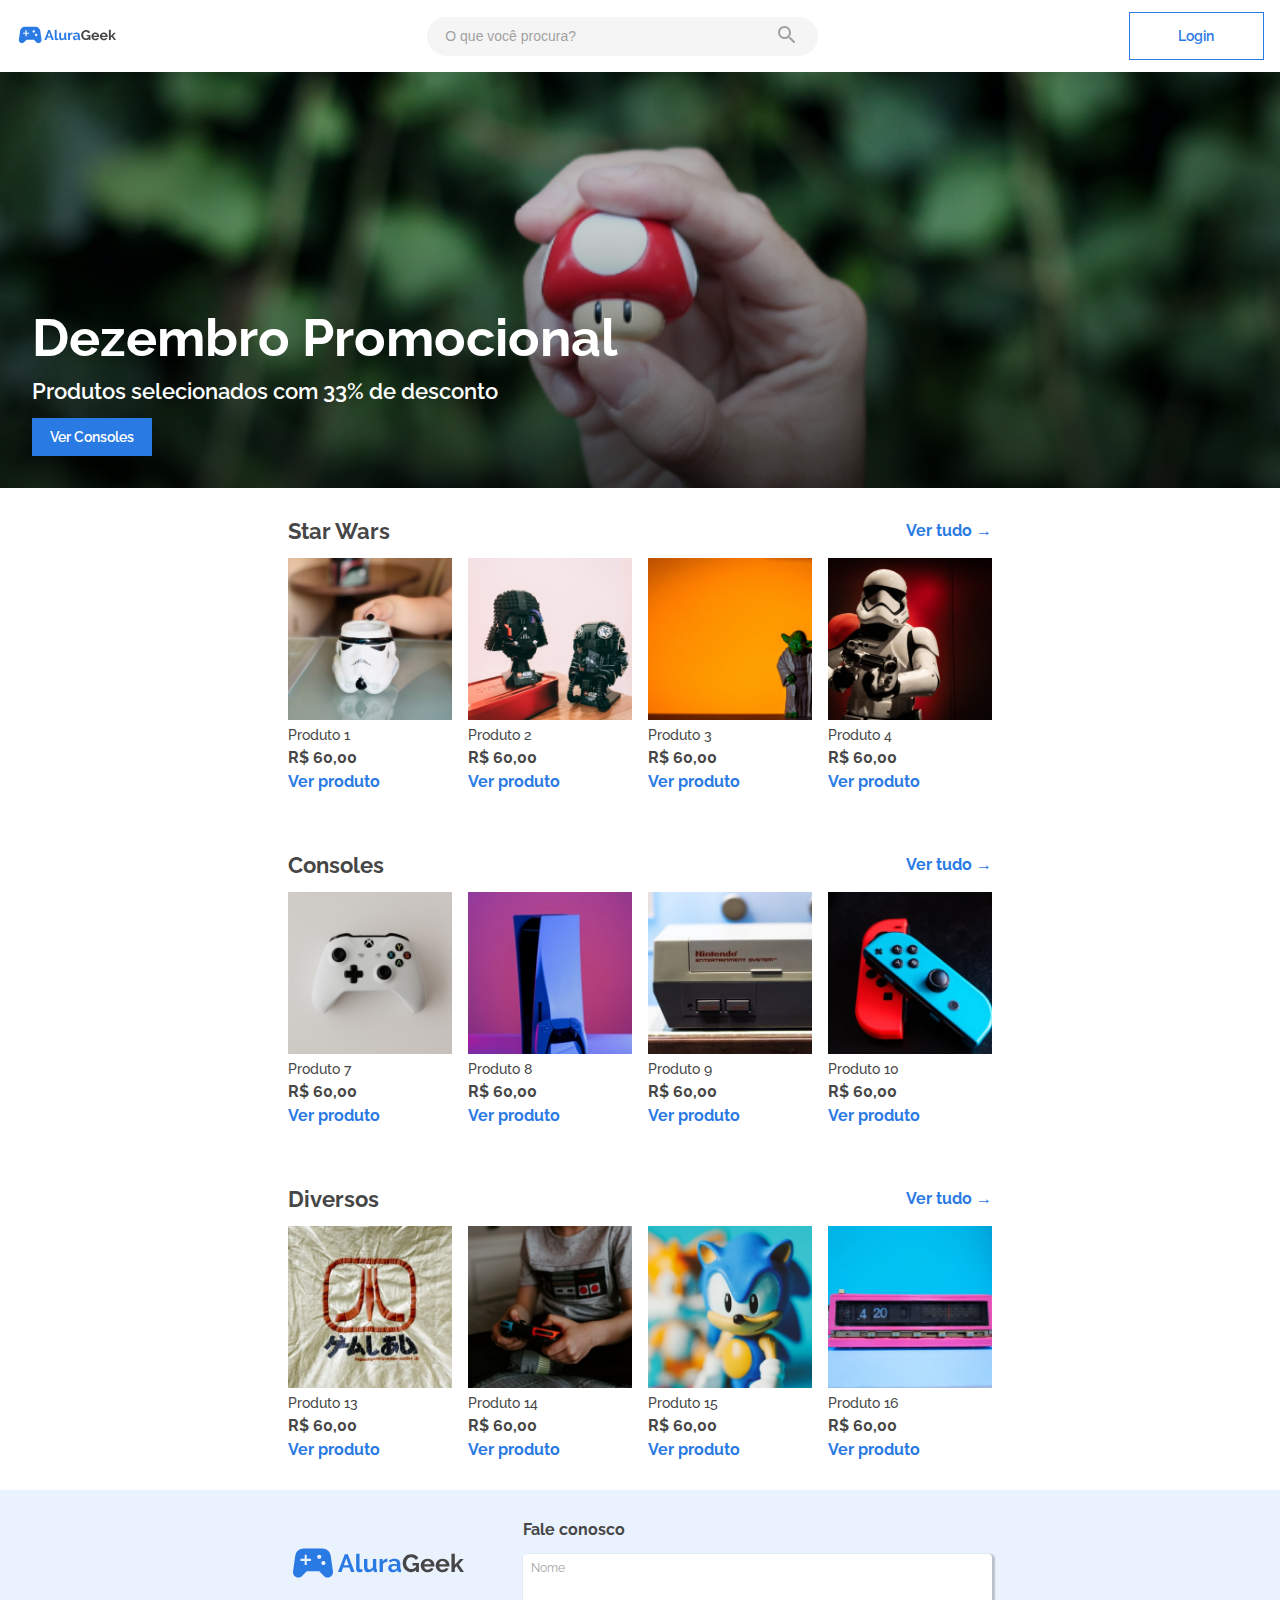
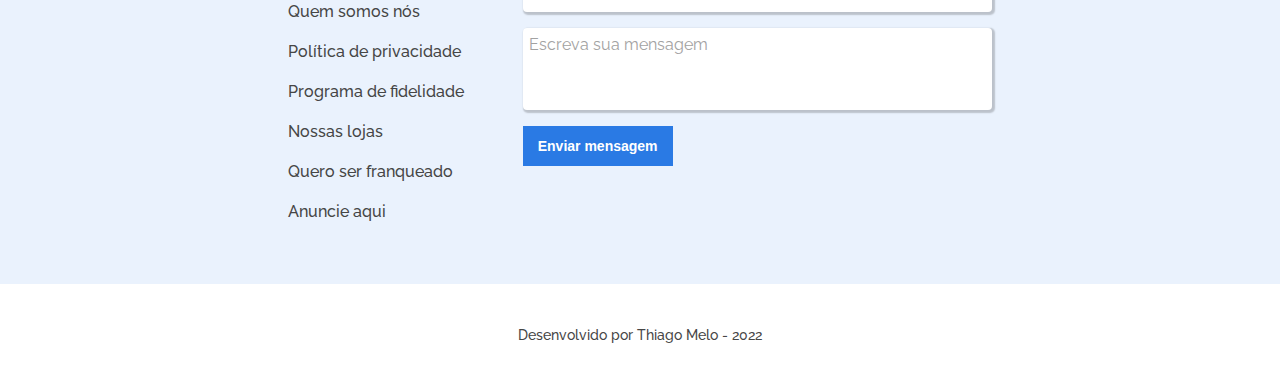
<file: index.html>
<!DOCTYPE html>
<html lang="pt-br">
    <head>
        <meta charset="UTF-8">
        <meta http-equiv="X-UA-Compatible" content="IE=edge">
        <meta name="viewport" content="width=device-width, initial-scale=1.0">
        <title>AluraGeek</title>
        <link rel="shortcut icon" href="./images/header/Favicon.svg" type="image/x-icon">
        <link rel="preconnect" href="https://fonts.googleapis.com">
        <link rel="preconnect" href="https://fonts.gstatic.com" crossorigin>
        <link href="https://fonts.googleapis.com/css2?family=Raleway:wght@400;500;600;700&display=swap" rel="stylesheet">
        <link rel="stylesheet" href="./styles/css/home.css">
    </head>
    <body>
        <div class="pesquisa__mobile" id="pesquisa_mobile">
            <input type="search" placeholder="O que deseja encontrar?" class="pesquisa__mobile--input">
            <button type="submit" class="pesquisa__mobile--buscar">Buscar</button>
        </div>
        <header class="l-header">
            <a href="./index.html">
                <img src="./images/header/Logo.svg" alt="Logo AluraGeek">
            </a>
            <div class="pesquisa__desktop">
                <label for="pesquisa_desktop" class="is-invisible">O que você procura?</label>
                <input class="pesquisa__desktop--input" type="search" id="pesquisa_desktop" placeholder="O que você procura?">
                <button class="pesquisa__desktop--button" type="submit" aria-label="Fazer pesquisa">
                    <img src="./images/header/Lupa-desktop.svg" alt="">
                </button>
            </div>
            <a href="./pages/login.html" class="btn__login l-header__login">Login</a>
            <button class="btn__pesquisa l-header__pesquisa" id="botao_pesquisa">
                <img src="./images/header/Lupa.svg" alt="">
            </button>
        </header>

        <main class="l-main">
            <section class="l-main__promocional">
                <h2 class="l-main__promocional--titulo">Dezembro Promocional</h2>
                <h3 class="l-main__promocional--subtitulo">Produtos selecionados com 33% de desconto</h3>
                <a href="#" class="btn__principal l-main__promocional--link">Ver Consoles</a>
            </section>
            <section class="l-card">
                <header class="l-card__header">
                    <h2 class="l-card__titulo">Star Wars</h2>
                    <a href="#" class="l-card__link">Ver tudo &rarr;</a>
                </header>
                <ul class="l-card__lista">
                    <li class="l-card__item">
                        <img src="./images/produtos/Produto1.jpg" alt="Star Wars 1" class="l-card__item--img">
                        <h3 class="l-card__item--descricao">Produto 1</h3>
                        <h4 class="l-card__item--valor">R$ 60,00</h4>
                        <a href="#" class="l-card__item--link">Ver produto</a>
                    </li>
                    <li class="l-card__item">
                        <img src="./images/produtos/Produto2.jpg" alt="Star Wars 2" class="l-card__item--img">
                        <h3 class="l-card__item--descricao">Produto 2</h3>
                        <h4 class="l-card__item--valor">R$ 60,00</h4>
                        <a href="#" class="l-card__item--link">Ver produto</a>
                    </li>
                    <li class="l-card__item">
                        <img src="./images/produtos/Produto3.jpg" alt="Star Wars 3" class="l-card__item--img">
                        <h3 class="l-card__item--descricao">Produto 3</h3>
                        <h4 class="l-card__item--valor">R$ 60,00</h4>
                        <a href="#" class="l-card__item--link">Ver produto</a>
                    </li>
                    <li class="l-card__item">
                        <img src="./images/produtos/Produto4.jpg" alt="Star Wars 4" class="l-card__item--img">
                        <h3 class="l-card__item--descricao">Produto 4</h3>
                        <h4 class="l-card__item--valor">R$ 60,00</h4>
                        <a href="#" class="l-card__item--link">Ver produto</a>
                    </li>
                    <li class="l-card__item is-desktop-only">
                        <img src="./images/produtos/Produto5.jpg" alt="Star Wars 5" class="l-card__item--img">
                        <h3 class="l-card__item--descricao">Produto 5</h3>
                        <h4 class="l-card__item--valor">R$ 60,00</h4>
                        <a href="#" class="l-card__item--link">Ver produto</a>
                    </li>
                    <li class="l-card__item is-desktop-only">
                        <img src="./images/produtos/Produto6.jpg" alt="Star Wars 6" class="l-card__item--img">
                        <h3 class="l-card__item--descricao">Produto 6</h3>
                        <h4 class="l-card__item--valor">R$ 60,00</h4>
                        <a href="#" class="l-card__item--link">Ver produto</a>
                    </li>
                </ul>
            </section>
            <section class="l-card">
                <header class="l-card__header">
                    <h2 class="l-card__titulo">Consoles</h2>
                    <a href="#" class="l-card__link">Ver tudo &rarr;</a>
                </header>
                <ul class="l-card__lista">
                    <li class="l-card__item">
                        <img src="./images/produtos/Produto7.jpg" alt="Console 1" class="l-card__item--img">
                        <h3 class="l-card__item--descricao">Produto 7</h3>
                        <h4 class="l-card__item--valor">R$ 60,00</h4>
                        <a href="#" class="l-card__item--link">Ver produto</a>
                    </li>
                    <li class="l-card__item">
                        <img src="./images/produtos/Produto8.jpg" alt="Console 2" class="l-card__item--img">
                        <h3 class="l-card__item--descricao">Produto 8</h3>
                        <h4 class="l-card__item--valor">R$ 60,00</h4>
                        <a href="#" class="l-card__item--link">Ver produto</a>
                    </li>
                    <li class="l-card__item">
                        <img src="./images/produtos/Produto9.jpg" alt="Console 3" class="l-card__item--img">
                        <h3 class="l-card__item--descricao">Produto 9</h3>
                        <h4 class="l-card__item--valor">R$ 60,00</h4>
                        <a href="#" class="l-card__item--link">Ver produto</a>
                    </li>
                    <li class="l-card__item">
                        <img src="./images/produtos/Produto10.jpg" alt="Console 4" class="l-card__item--img">
                        <h3 class="l-card__item--descricao">Produto 10</h3>
                        <h4 class="l-card__item--valor">R$ 60,00</h4>
                        <a href="#" class="l-card__item--link">Ver produto</a>
                    </li>
                    <li class="l-card__item is-desktop-only">
                        <img src="./images/produtos/Produto11.jpg" alt="Console 5" class="l-card__item--img">
                        <h3 class="l-card__item--descricao">Produto 11</h3>
                        <h4 class="l-card__item--valor">R$ 60,00</h4>
                        <a href="#" class="l-card__item--link">Ver produto</a>
                    </li>
                    <li class="l-card__item is-desktop-only">
                        <img src="./images/produtos/Produto12.jpg" alt="Console 6" class="l-card__item--img">
                        <h3 class="l-card__item--descricao">Produto 12</h3>
                        <h4 class="l-card__item--valor">R$ 60,00</h4>
                        <a href="#" class="l-card__item--link">Ver produto</a>
                    </li>
                </ul>
            </section>
            <section class="l-card">
                <header class="l-card__header">
                    <h2 class="l-card__titulo">Diversos</h2>
                    <a href="#" class="l-card__link">Ver tudo &rarr;</a>
                </header>
                <ul class="l-card__lista">
                    <li class="l-card__item">
                        <img src="./images/produtos/Produto13.jpg" alt="Diversos 1" class="l-card__item--img">
                        <h3 class="l-card__item--descricao">Produto 13</h3>
                        <h4 class="l-card__item--valor">R$ 60,00</h4>
                        <a href="#" class="l-card__item--link">Ver produto</a>
                    </li>
                    <li class="l-card__item">
                        <img src="./images/produtos/Produto14.jpg" alt="Diversos 2" class="l-card__item--img">
                        <h3 class="l-card__item--descricao">Produto 14</h3>
                        <h4 class="l-card__item--valor">R$ 60,00</h4>
                        <a href="#" class="l-card__item--link">Ver produto</a>
                    </li>
                    <li class="l-card__item">
                        <img src="./images/produtos/Produto15.jpg" alt="Diversos 3" class="l-card__item--img">
                        <h3 class="l-card__item--descricao">Produto 15</h3>
                        <h4 class="l-card__item--valor">R$ 60,00</h4>
                        <a href="#" class="l-card__item--link">Ver produto</a>
                    </li>
                    <li class="l-card__item">
                        <img src="./images/produtos/Produto16.jpg" alt="Diversos 4" class="l-card__item--img">
                        <h3 class="l-card__item--descricao">Produto 16</h3>
                        <h4 class="l-card__item--valor">R$ 60,00</h4>
                        <a href="#" class="l-card__item--link">Ver produto</a>
                    </li>
                    <li class="l-card__item is-desktop-only">
                        <img src="./images/produtos/Produto17.jpg" alt="Diversos 5" class="l-card__item--img">
                        <h3 class="l-card__item--descricao">Produto 17</h3>
                        <h4 class="l-card__item--valor">R$ 60,00</h4>
                        <a href="#" class="l-card__item--link">Ver produto</a>
                    </li>
                    <li class="l-card__item is-desktop-only">
                        <img src="./images/produtos/Produto18.jpg" alt="Diversos 6" class="l-card__item--img">
                        <h3 class="l-card__item--descricao">Produto 18</h3>
                        <h4 class="l-card__item--valor">R$ 60,00</h4>
                        <a href="#" class="l-card__item--link">Ver produto</a>
                    </li>
                </ul>
            </section>
        </main>

        <footer class="l-footer">
            <section class="l-footer__1">
                <div class="l-footer__principal">
                    <img src="./images/footer/Logo.svg" alt="Logo AluraGeek" class="l-footer__principal--logo">
                    <nav class="l-footer__principal--nav">
                        <a href="#" class="l-footer__principal--nav--link">Quem somos nós</a>
                        <a href="#" class="l-footer__principal--nav--link">Política de privacidade</a>
                        <a href="#" class="l-footer__principal--nav--link">Programa de fidelidade</a>
                        <a href="#" class="l-footer__principal--nav--link">Nossas lojas</a>
                        <a href="#" class="l-footer__principal--nav--link">Quero ser franqueado</a>
                        <a href="#" class="l-footer__principal--nav--link">Anuncie aqui</a>
                    </nav>
                    <form class="l-footer__principal--form">
                        <h2 class="l-footer__principal--form--titulo">Fale conosco</h2>
                        <div class="l-footer__principal--form--nome">
                            <label class="l-footer__principal--form--nome--label" for="nome">Nome</label>
                            <input class="l-footer__principal--form--nome--input" type="text" id="nome" name="name">
                        </div>
                        <div class="l-footer__principal--form--mensagem">
                            <label for="mensagem" class="is-invisible">Escreva sua mensagem</label>
                            <textarea id="mensagem" class="l-footer__principal--form--mensagem--area" placeholder="Escreva sua mensagem"></textarea>
                        </div>
                        <div>
                            <input class="btn__principal l-footer__principal--form--btn" type="submit" value="Enviar mensagem">
                        </div>
                    </form>
                </div>
            </section>
            <section class="l-footer__creditos">
                <h2 class="l-footer__creditos--titulo">Desenvolvido por Thiago Melo - 2022</h2>
            </section>
        </footer>
        <script src="./scripts/header.js"></script>
    </body>
</html>
</file>
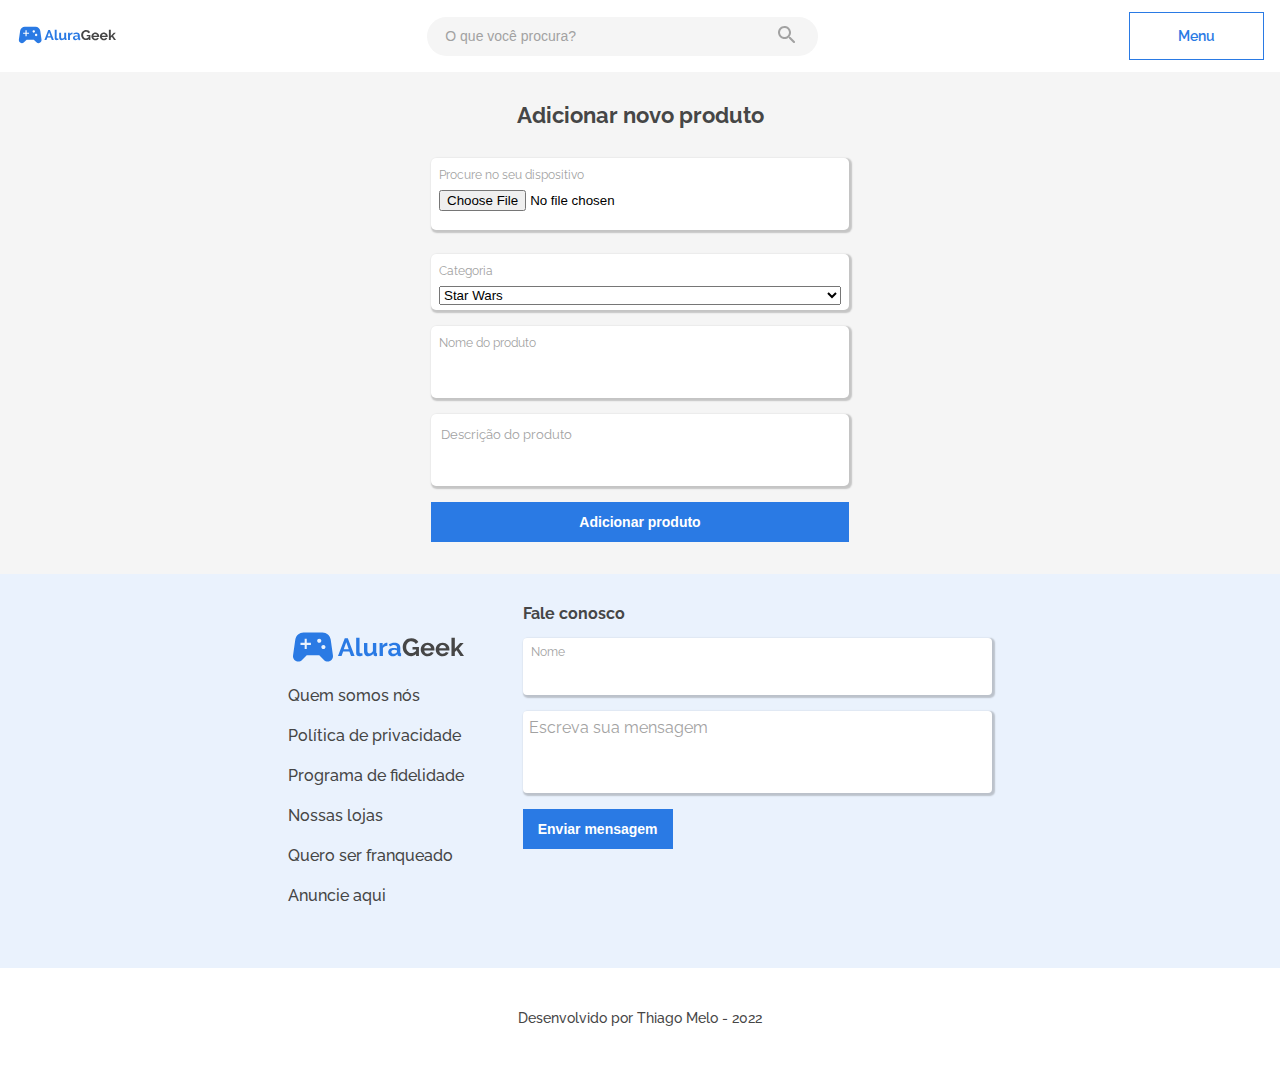
<file: pages/adicionar-produto.html>
<!DOCTYPE html>
<html lang="pt-br">
    <head>
        <meta charset="UTF-8">
        <meta http-equiv="X-UA-Compatible" content="IE=edge">
        <meta name="viewport" content="width=device-width, initial-scale=1.0">
        <title>AluraGeek | Adicionar Produto</title>
        <link rel="shortcut icon" href="../images/header/Favicon.svg" type="image/x-icon">
        <link rel="preconnect" href="https://fonts.googleapis.com">
        <link rel="preconnect" href="https://fonts.gstatic.com" crossorigin>
        <link href="https://fonts.googleapis.com/css2?family=Raleway:wght@400;500;600;700&display=swap" rel="stylesheet">
        <link rel="stylesheet" href="../styles/css/adicionar-produto.css">
    </head>
    <body>
        <div class="pesquisa__mobile" id="pesquisa_mobile">
            <input type="search" placeholder="O que deseja encontrar?" class="pesquisa__mobile--input">
            <button type="submit" class="pesquisa__mobile--buscar">Buscar</button>
        </div>
        <header class="l-header">
            <a href="../index.html">
                <img src="../images/header/Logo.svg" alt="Logo AluraGeek">
            </a>
            <div class="pesquisa__desktop">
                <label for="pesquisa_desktop" class="is-invisible">O que você procura?</label>
                <input class="pesquisa__desktop--input" type="search" id="pesquisa_desktop" placeholder="O que você procura?">
                <button class="pesquisa__desktop--button" type="submit" aria-label="Fazer pesquisa">
                    <img src="../images/header/Lupa-desktop.svg" alt="">
                </button>
            </div>
            <a href="#" class="btn__login l-header__login">Menu</a>
            <button class="btn__pesquisa l-header__pesquisa" id="botao_pesquisa">
                <img src="../images/header/Lupa.svg" alt="">
            </button>
        </header>

        <main class="l-adicionar-produto">
            <h2 class="l-adicionar-produto__titulo">Adicionar novo produto</h2>
            <form class="l-adicionar-produto__form">
                <div class="l-adicionar-produto__form--container">
                    <label class="l-adicionar-produto__form--container--label" for="myfile">Procure no seu dispositivo</label>
                    <input class="l-adicionar-produto__form--container--file" type="file" id="myfile" name="myfile">
                </div>
                <div class="l-adicionar-produto__form--container l-adicionar-produto__form--container--categorias">
                    <label class="l-adicionar-produto__form--container--label" for="categorias">Categoria</label>
                    <select name="categorias" id="categorias" class="l-adicionar-produto__form--container--categorias">
                        <option value="StarWars">Star Wars</option>
                        <option value="Consoles">Consoles</option>
                        <option value="Diversos">Diversos</option>
                    </select>
                </div>
                <div class="l-adicionar-produto__form--container">
                    <label class="l-adicionar-produto__form--container--label" for="produto">Nome do produto</label>
                    <input type="text" name="produto" id="produto" class="l-adicionar-produto__form--container--produto">
                </div>
                <div class="l-adicionar-produto__form--container">
                    <textarea  class="l-adicionar-produto__form--container--mensagem" placeholder="Descrição do produto"></textarea>
                </div>
                <input class="btn__principal l-adicionar-produto__form--container--botao" type="submit" name="" id="" value="Adicionar produto">
                
            </form>
        </main>

        <footer class="l-footer">
            <section class="l-footer__1">
                <div class="l-footer__principal">
                    <img src="../images/footer/Logo.svg" alt="Logo AluraGeek" class="l-footer__principal--logo">
                    <nav class="l-footer__principal--nav">
                        <a href="#" class="l-footer__principal--nav--link">Quem somos nós</a>
                        <a href="#" class="l-footer__principal--nav--link">Política de privacidade</a>
                        <a href="#" class="l-footer__principal--nav--link">Programa de fidelidade</a>
                        <a href="#" class="l-footer__principal--nav--link">Nossas lojas</a>
                        <a href="#" class="l-footer__principal--nav--link">Quero ser franqueado</a>
                        <a href="#" class="l-footer__principal--nav--link">Anuncie aqui</a>
                    </nav>
                    <form class="l-footer__principal--form">
                        <h2 class="l-footer__principal--form--titulo">Fale conosco</h2>
                        <div class="l-footer__principal--form--nome">
                            <label class="l-footer__principal--form--nome--label" for="nome">Nome</label>
                            <input class="l-footer__principal--form--nome--input" type="text" id="nome" name="name">
                        </div>
                        <div class="l-footer__principal--form--mensagem">
                            <label for="mensagem" class="is-invisible">Escreva sua mensagem</label>
                            <textarea id="mensagem" class="l-footer__principal--form--mensagem--area" placeholder="Escreva sua mensagem"></textarea>
                        </div>
                        <div>
                            <input class="btn__principal l-footer__principal--form--btn" type="submit" value="Enviar mensagem">
                        </div>
                    </form>
                </div>
            </section>
            <section class="l-footer__creditos">
                <h2 class="l-footer__creditos--titulo">Desenvolvido por Thiago Melo - 2022</h2>
            </section>
        </footer>

        <script src="../scripts/header.js"></script>
    </body>
</html>
</file>
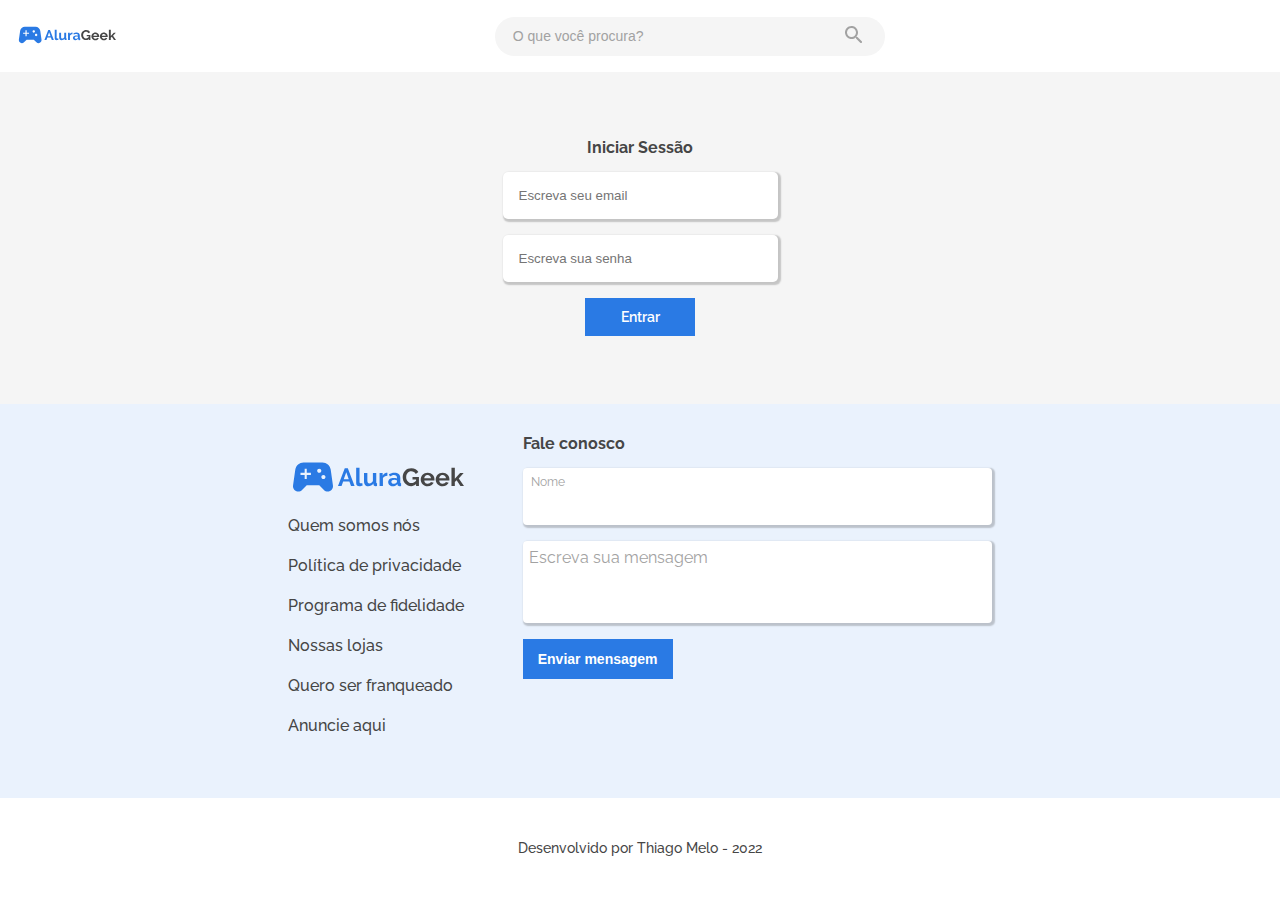
<file: pages/login.html>
<!DOCTYPE html>
<html lang="pt-br">
    <head>
        <meta charset="UTF-8">
        <meta http-equiv="X-UA-Compatible" content="IE=edge">
        <meta name="viewport" content="width=device-width, initial-scale=1.0">
        <title>AluraGeek | Login</title>
        <link rel="shortcut icon" href="../images/header/Favicon.svg" type="image/x-icon">
        <link rel="preconnect" href="https://fonts.googleapis.com">
        <link rel="preconnect" href="https://fonts.gstatic.com" crossorigin>
        <link href="https://fonts.googleapis.com/css2?family=Raleway:wght@400;500;600;700&display=swap" rel="stylesheet">
        <link rel="stylesheet" href="../styles/css/login.css">
    </head>
    <body>
        <div class="pesquisa__mobile" id="pesquisa_mobile">
            <input type="search" placeholder="O que deseja encontrar?" class="pesquisa__mobile--input">
            <button type="submit" class="pesquisa__mobile--buscar">Buscar</button>
        </div>
        <header class="l-header">
            <a href="../index.html">
                <img src="../images/header/Logo.svg" alt="Logo AluraGeek">
            </a>
            <div class="pesquisa__desktop">
                <label for="pesquisa_desktop" class="is-invisible">O que você procura?</label>
                <input class="pesquisa__desktop--input" type="search" id="pesquisa_desktop" placeholder="O que você procura?">
                <button class="pesquisa__desktop--button" type="submit" aria-label="Fazer pesquisa">
                    <img src="../images/header/Lupa-desktop.svg" alt="">
                </button>
            </div>
            <div></div>
            <button class="btn__pesquisa l-header__pesquisa" id="botao_pesquisa">
                <img src="../images/header/Lupa.svg" alt="">
            </button>
        </header>

        <main class="l-login">
            <form class="l-login__form">
                <div class="l-login__form--container">
                    <h2 class="l-login__form--container--titulo">Iniciar Sessão</h2>
                </div>
                <div class="l-login__form--container">
                    <label for="email" class="is-invisible">E-mail</label>
                    <input class="l-login__form--container--input" placeholder="Escreva seu email" type="email" name="email" id="email">
                </div>
                <div class="l-login__form--container">
                    <label for="senha" class="is-invisible">Senha</label>
                    <input class="l-login__form--container--input" placeholder="Escreva sua senha" type="password" name="password" id="senha">
                </div>
                <a href="../pages/produtos-home.html" class="btn__principal l-login__form--container--btn">Entrar</a>
            </form>
        </main>

        <footer class="l-footer">
            <section class="l-footer__1">
                <div class="l-footer__principal">
                    <img src="../images/footer/Logo.svg" alt="Logo AluraGeek" class="l-footer__principal--logo">
                    <nav class="l-footer__principal--nav">
                        <a href="#" class="l-footer__principal--nav--link">Quem somos nós</a>
                        <a href="#" class="l-footer__principal--nav--link">Política de privacidade</a>
                        <a href="#" class="l-footer__principal--nav--link">Programa de fidelidade</a>
                        <a href="#" class="l-footer__principal--nav--link">Nossas lojas</a>
                        <a href="#" class="l-footer__principal--nav--link">Quero ser franqueado</a>
                        <a href="#" class="l-footer__principal--nav--link">Anuncie aqui</a>
                    </nav>
                    <form class="l-footer__principal--form">
                        <h2 class="l-footer__principal--form--titulo">Fale conosco</h2>
                        <div class="l-footer__principal--form--nome">
                            <label class="l-footer__principal--form--nome--label" for="nome">Nome</label>
                            <input class="l-footer__principal--form--nome--input" type="text" id="nome" name="name">
                        </div>
                        <div class="l-footer__principal--form--mensagem">
                            <label for="mensagem" class="is-invisible">Escreva sua mensagem</label>
                            <textarea id="mensagem" class="l-footer__principal--form--mensagem--area" placeholder="Escreva sua mensagem"></textarea>
                        </div>
                        <div>
                            <input class="btn__principal l-footer__principal--form--btn" type="submit" value="Enviar mensagem">
                        </div>
                    </form>
                </div>
            </section>
            <section class="l-footer__creditos">
                <h2 class="l-footer__creditos--titulo">Desenvolvido por Thiago Melo - 2022</h2>
            </section>
        </footer>
        <script src="../scripts/header.js"></script>

    </body>
</html>
</file>
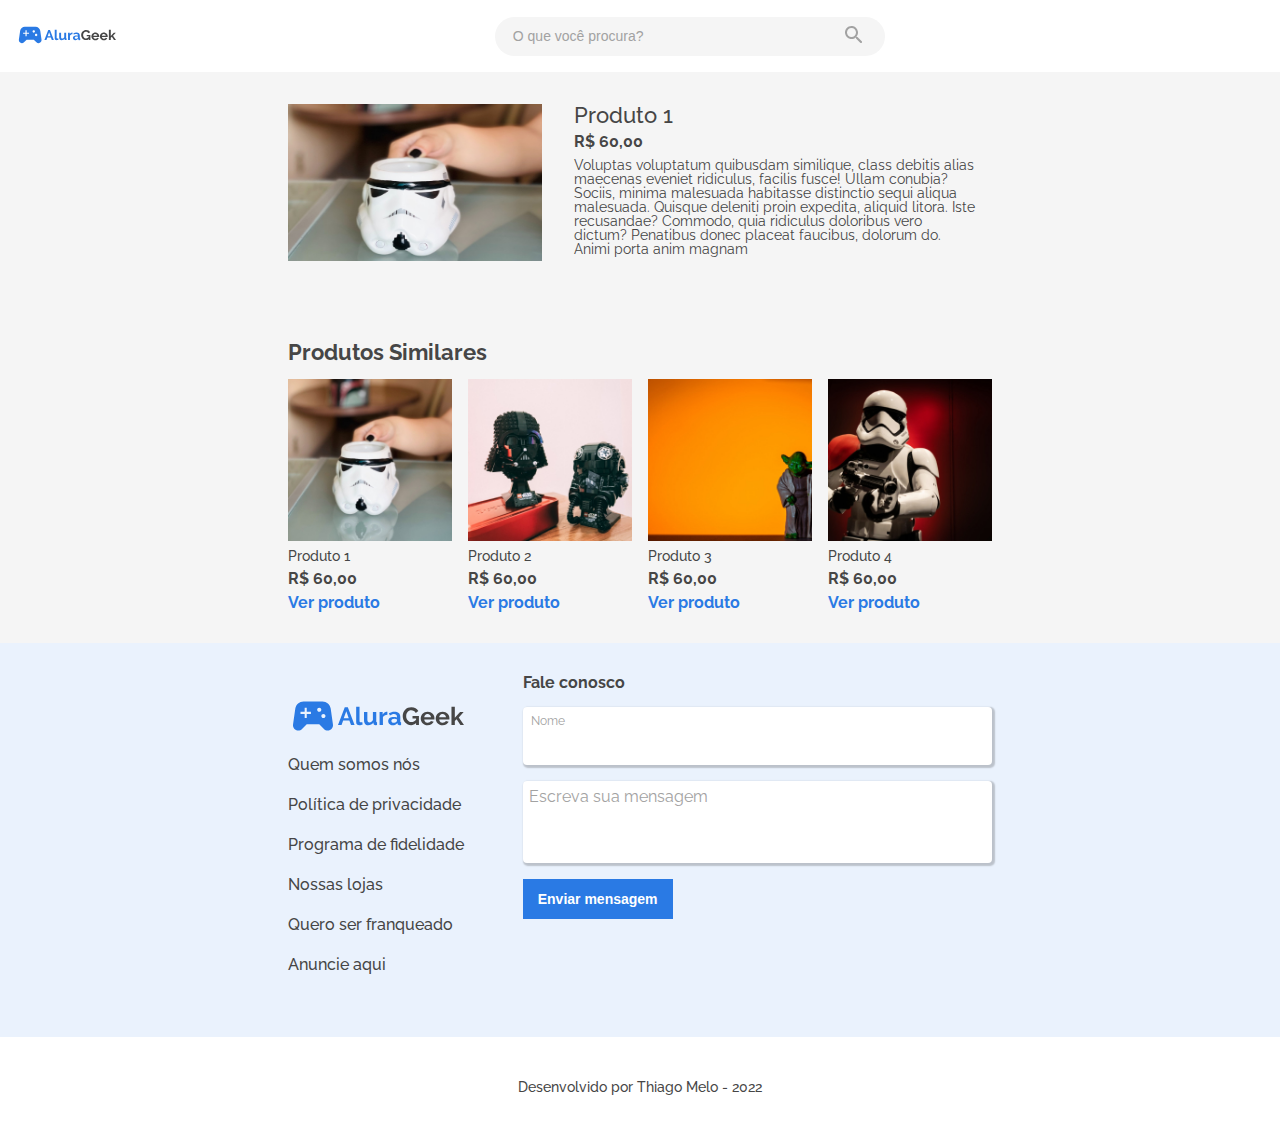
<file: pages/produto.html>
<!DOCTYPE html>
<html lang="pt-br">
    <head>
        <meta charset="UTF-8">
        <meta http-equiv="X-UA-Compatible" content="IE=edge">
        <meta name="viewport" content="width=device-width, initial-scale=1.0">
        <title>AluraGeek | Produto</title>
        <link rel="shortcut icon" href="../images/header/Favicon.svg" type="image/x-icon">
        <link rel="preconnect" href="https://fonts.googleapis.com">
        <link rel="preconnect" href="https://fonts.gstatic.com" crossorigin>
        <link href="https://fonts.googleapis.com/css2?family=Raleway:wght@400;500;600;700&display=swap" rel="stylesheet">
        <link rel="stylesheet" href="../styles/css/produto.css">
    </head>
    <body>
        <div class="pesquisa__mobile" id="pesquisa_mobile">
            <input type="search" placeholder="O que deseja encontrar?" class="pesquisa__mobile--input">
            <button type="submit" class="pesquisa__mobile--buscar">Buscar</button>
        </div>
        <header class="l-header">
            <a href="../index.html">
                <img src="../images/header/Logo.svg" alt="Logo AluraGeek">
            </a>
            <div class="pesquisa__desktop">
                <label for="pesquisa_desktop" class="is-invisible">O que você procura?</label>
                <input class="pesquisa__desktop--input" type="search" id="pesquisa_desktop" placeholder="O que você procura?">
                <button class="pesquisa__desktop--button" type="submit" aria-label="Fazer pesquisa">
                    <img src="../images/header/Lupa-desktop.svg" alt="">
                </button>
            </div>
            <div></div>
            <button class="btn__pesquisa l-header__pesquisa" id="botao_pesquisa">
                <img src="../images/header/Lupa.svg" alt="">
            </button>
        </header>

        <main>
            <section class="l-produto">
                <img class="l-produto__imagem" src="../images/produtos/Produto1-big.jpg" alt="Produto 1">
                <div class="l-produto__container">
                    <h2 class="l-produto__container--titulo">Produto 1</h2>
                    <p class="l-produto__container--valor">R$ 60,00</p>
                    <p class="l-produto__container--descricao">Voluptas voluptatum quibusdam similique, class debitis alias maecenas eveniet ridiculus, facilis fusce! Ullam conubia? Sociis, minima malesuada habitasse distinctio sequi aliqua malesuada. Quisque deleniti proin expedita, aliquid litora. Iste recusandae? Commodo, quia ridiculus doloribus vero dictum? Penatibus donec placeat faucibus, dolorum do. Animi porta anim magnam</p>
                </div>
            </section>

            <section class="l-card">
                <header class="l-card__header">
                    <h2 class="l-card__titulo">Produtos Similares</h2>
                </header>
                <ul class="l-card__lista">
                    <li class="l-card__item">
                        <img src="../images/produtos/Produto1.jpg" alt="Star Wars 1" class="l-card__item--img">
                        <h3 class="l-card__item--descricao">Produto 1</h3>
                        <h4 class="l-card__item--valor">R$ 60,00</h4>
                        <a href="#" class="l-card__item--link">Ver produto</a>
                    </li>
                    <li class="l-card__item">
                        <img src="../images/produtos/Produto2.jpg" alt="Star Wars 2" class="l-card__item--img">
                        <h3 class="l-card__item--descricao">Produto 2</h3>
                        <h4 class="l-card__item--valor">R$ 60,00</h4>
                        <a href="#" class="l-card__item--link">Ver produto</a>
                    </li>
                    <li class="l-card__item">
                        <img src="../images/produtos/Produto3.jpg" alt="Star Wars 3" class="l-card__item--img">
                        <h3 class="l-card__item--descricao">Produto 3</h3>
                        <h4 class="l-card__item--valor">R$ 60,00</h4>
                        <a href="#" class="l-card__item--link">Ver produto</a>
                    </li>
                    <li class="l-card__item">
                        <img src="../images/produtos/Produto4.jpg" alt="Star Wars 4" class="l-card__item--img">
                        <h3 class="l-card__item--descricao">Produto 4</h3>
                        <h4 class="l-card__item--valor">R$ 60,00</h4>
                        <a href="#" class="l-card__item--link">Ver produto</a>
                    </li>
                    <li class="l-card__item is-desktop-only">
                        <img src="../images/produtos/Produto5.jpg" alt="Star Wars 5" class="l-card__item--img">
                        <h3 class="l-card__item--descricao">Produto 5</h3>
                        <h4 class="l-card__item--valor">R$ 60,00</h4>
                        <a href="#" class="l-card__item--link">Ver produto</a>
                    </li>
                    <li class="l-card__item is-desktop-only">
                        <img src="../images/produtos/Produto6.jpg" alt="Star Wars 6" class="l-card__item--img">
                        <h3 class="l-card__item--descricao">Produto 6</h3>
                        <h4 class="l-card__item--valor">R$ 60,00</h4>
                        <a href="#" class="l-card__item--link">Ver produto</a>
                    </li>
                </ul>
            </section>
        </main>

        <footer class="l-footer">
            <section class="l-footer__1">
                <div class="l-footer__principal">
                    <img src="../images/footer/Logo.svg" alt="Logo AluraGeek" class="l-footer__principal--logo">
                    <nav class="l-footer__principal--nav">
                        <a href="#" class="l-footer__principal--nav--link">Quem somos nós</a>
                        <a href="#" class="l-footer__principal--nav--link">Política de privacidade</a>
                        <a href="#" class="l-footer__principal--nav--link">Programa de fidelidade</a>
                        <a href="#" class="l-footer__principal--nav--link">Nossas lojas</a>
                        <a href="#" class="l-footer__principal--nav--link">Quero ser franqueado</a>
                        <a href="#" class="l-footer__principal--nav--link">Anuncie aqui</a>
                    </nav>
                    <form class="l-footer__principal--form">
                        <h2 class="l-footer__principal--form--titulo">Fale conosco</h2>
                        <div class="l-footer__principal--form--nome">
                            <label class="l-footer__principal--form--nome--label" for="nome">Nome</label>
                            <input class="l-footer__principal--form--nome--input" type="text" id="nome" name="name">
                        </div>
                        <div class="l-footer__principal--form--mensagem">
                            <label for="mensagem" class="is-invisible">Escreva sua mensagem</label>
                            <textarea id="mensagem" class="l-footer__principal--form--mensagem--area" placeholder="Escreva sua mensagem"></textarea>
                        </div>
                        <div>
                            <input class="btn__principal l-footer__principal--form--btn" type="submit" value="Enviar mensagem">
                        </div>
                    </form>
                </div>
            </section>
            <section class="l-footer__creditos">
                <h2 class="l-footer__creditos--titulo">Desenvolvido por Thiago Melo - 2022</h2>
            </section>
        </footer>
        <script src="../scripts/header.js"></script>

    </body>
</html>
</file>
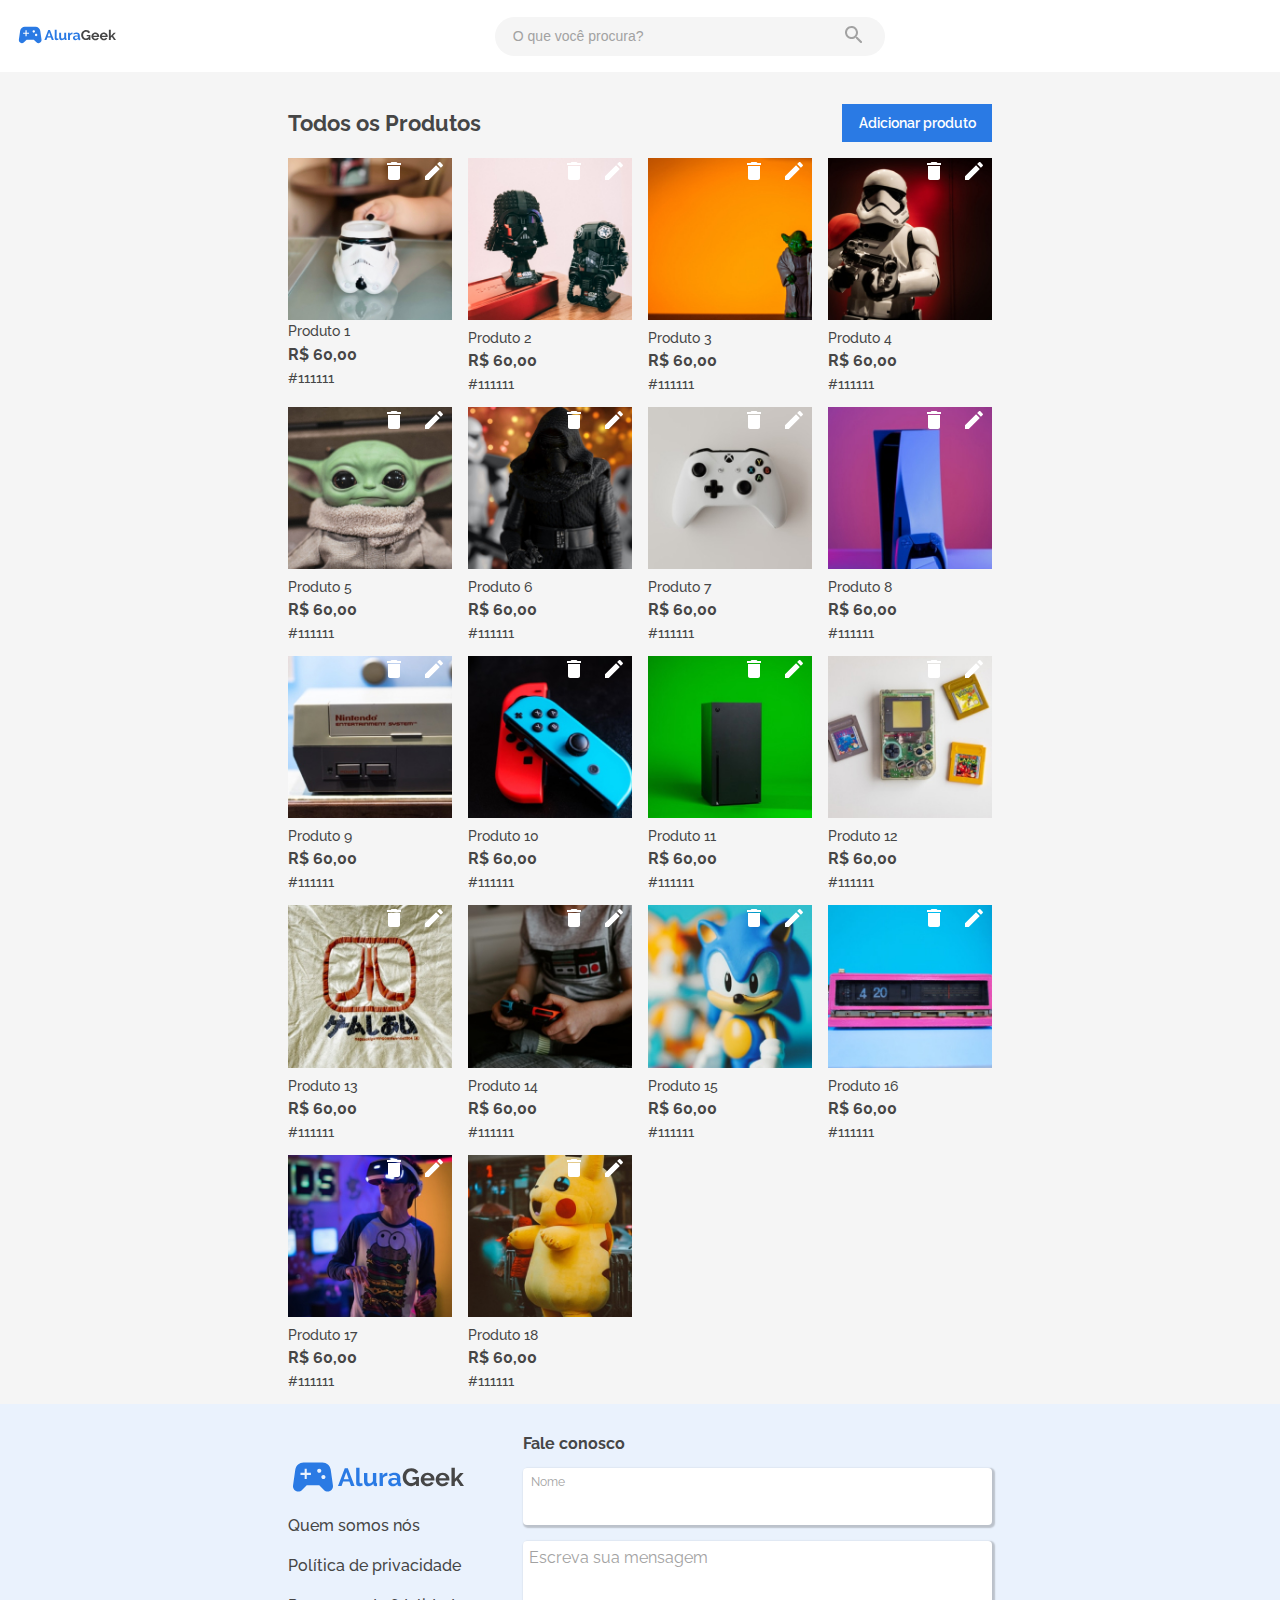
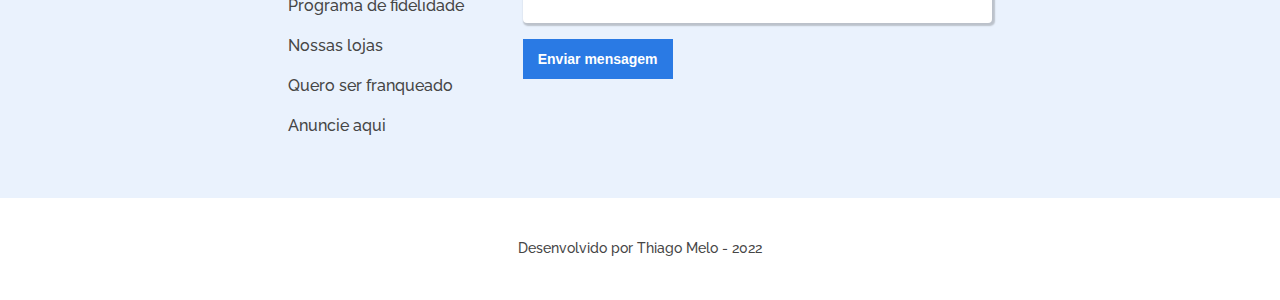
<file: pages/produtos-home.html>
<!DOCTYPE html>
<html lang="pt-br">
    <head>
        <meta charset="UTF-8">
        <meta http-equiv="X-UA-Compatible" content="IE=edge">
        <meta name="viewport" content="width=device-width, initial-scale=1.0">
        <title>AluraGeek | Home</title>
        <link rel="shortcut icon" href="../images/header/Favicon.svg" type="image/x-icon">
        <link rel="preconnect" href="https://fonts.googleapis.com">
        <link rel="preconnect" href="https://fonts.gstatic.com" crossorigin>
        <link href="https://fonts.googleapis.com/css2?family=Raleway:wght@400;500;600;700&display=swap" rel="stylesheet">
        <link rel="stylesheet" href="../styles/css/produtos-home.css">
    </head>
    <body>
        <div class="pesquisa__mobile" id="pesquisa_mobile">
            <input type="search" placeholder="O que deseja encontrar?" class="pesquisa__mobile--input">
            <button type="submit" class="pesquisa__mobile--buscar">Buscar</button>
        </div>
        <header class="l-header">
            <a href="../index.html">
                <img src="../images/header/Logo.svg" alt="Logo AluraGeek">
            </a>
            <div class="pesquisa__desktop">
                <label for="pesquisa_desktop" class="is-invisible">O que você procura?</label>
                <input class="pesquisa__desktop--input" type="search" id="pesquisa_desktop" placeholder="O que você procura?">
                <button class="pesquisa__desktop--button" type="submit" aria-label="Fazer pesquisa">
                    <img src="../images/header/Lupa-desktop.svg" alt="">
                </button>
            </div>
            <div></div>
            <button class="btn__pesquisa l-header__pesquisa" id="botao_pesquisa">
                <img src="../images/header/Lupa.svg" alt="">
            </button>
        </header>

        <main>
            <section class="l-todos-produtos">
                <header class="l-todos-produtos__header">
                    <h2 class="l-todos-produtos__header--titulo">Todos os Produtos</h2>
                    <a href="./adicionar-produto.html" class="btn__principal l-todos-produtos__header--btn">Adicionar produto</a>
                </header>
                <ul class="l-todos-produtos__lista">
                    <li class="l-todos-produtos__lista--item">
                        <img class="l-todos-produtos__lista--item--imagem" src="../images/produtos/Produto1.jpg" alt="Produto 1">
                        <div class="l-todos-produtos__lista--item--botoes">
                            <button class="l-todos-produtos__lista--item--botoes-botao">
                                <img src="../images/icones/delete.svg" alt="">
                            </button>
                            <button class="l-todos-produtos__lista--item--botoes-botao">
                                <img src="../images/icones/edit.svg" alt="">
                            </button>
                        </div>
                        
                        <a href="./produto.html" class="l-todos-produtos__lista--item--titulo">Produto 1</a>
                        <h4 class="l-todos-produtos__lista--item--valor">R$ 60,00</h4>
                        <h5 class="l-todos-produtos__lista--item--subtitulo">#111111</h5>
                    </li>
                    <li class="l-todos-produtos__lista--item">
                        <img class="l-todos-produtos__lista--item--imagem" src="../images/produtos/Produto2.jpg" alt="Produto 2">
                        <div class="l-todos-produtos__lista--item--botoes">
                            <button class="l-todos-produtos__lista--item--botoes-botao">
                                <img src="../images/icones/delete.svg" alt="">
                            </button>
                            <button class="l-todos-produtos__lista--item--botoes-botao">
                                <img src="../images/icones/edit.svg" alt="">
                            </button>
                        </div>
                        
                        <h3 class="l-todos-produtos__lista--item--titulo">Produto 2</h3>
                        <h4 class="l-todos-produtos__lista--item--valor">R$ 60,00</h4>
                        <h5 class="l-todos-produtos__lista--item--subtitulo">#111111</h5>
                    </li>
                    <li class="l-todos-produtos__lista--item">
                        <img class="l-todos-produtos__lista--item--imagem" src="../images/produtos/Produto3.jpg" alt="Produto 3">
                        <div class="l-todos-produtos__lista--item--botoes">
                            <button class="l-todos-produtos__lista--item--botoes-botao">
                                <img src="../images/icones/delete.svg" alt="">
                            </button>
                            <button class="l-todos-produtos__lista--item--botoes-botao">
                                <img src="../images/icones/edit.svg" alt="">
                            </button>
                        </div>
                        
                        <h3 class="l-todos-produtos__lista--item--titulo">Produto 3</h3>
                        <h4 class="l-todos-produtos__lista--item--valor">R$ 60,00</h4>
                        <h5 class="l-todos-produtos__lista--item--subtitulo">#111111</h5>
                    </li>
                    <li class="l-todos-produtos__lista--item">
                        <img class="l-todos-produtos__lista--item--imagem" src="../images/produtos/Produto4.jpg" alt="Produto 4">
                        <div class="l-todos-produtos__lista--item--botoes">
                            <button class="l-todos-produtos__lista--item--botoes-botao">
                                <img src="../images/icones/delete.svg" alt="">
                            </button>
                            <button class="l-todos-produtos__lista--item--botoes-botao">
                                <img src="../images/icones/edit.svg" alt="">
                            </button>
                        </div>
                        
                        <h3 class="l-todos-produtos__lista--item--titulo">Produto 4</h3>
                        <h4 class="l-todos-produtos__lista--item--valor">R$ 60,00</h4>
                        <h5 class="l-todos-produtos__lista--item--subtitulo">#111111</h5>
                    </li>
                    <li class="l-todos-produtos__lista--item">
                        <img class="l-todos-produtos__lista--item--imagem" src="../images/produtos/Produto5.jpg" alt="Produto 5">
                        <div class="l-todos-produtos__lista--item--botoes">
                            <button class="l-todos-produtos__lista--item--botoes-botao">
                                <img src="../images/icones/delete.svg" alt="">
                            </button>
                            <button class="l-todos-produtos__lista--item--botoes-botao">
                                <img src="../images/icones/edit.svg" alt="">
                            </button>
                        </div>
                        
                        <h3 class="l-todos-produtos__lista--item--titulo">Produto 5</h3>
                        <h4 class="l-todos-produtos__lista--item--valor">R$ 60,00</h4>
                        <h5 class="l-todos-produtos__lista--item--subtitulo">#111111</h5>
                    </li>
                    <li class="l-todos-produtos__lista--item">
                        <img class="l-todos-produtos__lista--item--imagem" src="../images/produtos/Produto6.jpg" alt="Produto 6">
                        <div class="l-todos-produtos__lista--item--botoes">
                            <button class="l-todos-produtos__lista--item--botoes-botao">
                                <img src="../images/icones/delete.svg" alt="">
                            </button>
                            <button class="l-todos-produtos__lista--item--botoes-botao">
                                <img src="../images/icones/edit.svg" alt="">
                            </button>
                        </div>
                        
                        <h3 class="l-todos-produtos__lista--item--titulo">Produto 6</h3>
                        <h4 class="l-todos-produtos__lista--item--valor">R$ 60,00</h4>
                        <h5 class="l-todos-produtos__lista--item--subtitulo">#111111</h5>
                    </li>
                    <li class="l-todos-produtos__lista--item">
                        <img class="l-todos-produtos__lista--item--imagem" src="../images/produtos/Produto7.jpg" alt="Produto 7">
                        <div class="l-todos-produtos__lista--item--botoes">
                            <button class="l-todos-produtos__lista--item--botoes-botao">
                                <img src="../images/icones/delete.svg" alt="">
                            </button>
                            <button class="l-todos-produtos__lista--item--botoes-botao">
                                <img src="../images/icones/edit.svg" alt="">
                            </button>
                        </div>
                        
                        <h3 class="l-todos-produtos__lista--item--titulo">Produto 7</h3>
                        <h4 class="l-todos-produtos__lista--item--valor">R$ 60,00</h4>
                        <h5 class="l-todos-produtos__lista--item--subtitulo">#111111</h5>
                    </li>
                    <li class="l-todos-produtos__lista--item">
                        <img class="l-todos-produtos__lista--item--imagem" src="../images/produtos/Produto8.jpg" alt="Produto 8">
                        <div class="l-todos-produtos__lista--item--botoes">
                            <button class="l-todos-produtos__lista--item--botoes-botao">
                                <img src="../images/icones/delete.svg" alt="">
                            </button>
                            <button class="l-todos-produtos__lista--item--botoes-botao">
                                <img src="../images/icones/edit.svg" alt="">
                            </button>
                        </div>
                        
                        <h3 class="l-todos-produtos__lista--item--titulo">Produto 8</h3>
                        <h4 class="l-todos-produtos__lista--item--valor">R$ 60,00</h4>
                        <h5 class="l-todos-produtos__lista--item--subtitulo">#111111</h5>
                    </li>
                    <li class="l-todos-produtos__lista--item">
                        <img class="l-todos-produtos__lista--item--imagem" src="../images/produtos/Produto9.jpg" alt="Produto 9">
                        <div class="l-todos-produtos__lista--item--botoes">
                            <button class="l-todos-produtos__lista--item--botoes-botao">
                                <img src="../images/icones/delete.svg" alt="">
                            </button>
                            <button class="l-todos-produtos__lista--item--botoes-botao">
                                <img src="../images/icones/edit.svg" alt="">
                            </button>
                        </div>
                        
                        <h3 class="l-todos-produtos__lista--item--titulo">Produto 9</h3>
                        <h4 class="l-todos-produtos__lista--item--valor">R$ 60,00</h4>
                        <h5 class="l-todos-produtos__lista--item--subtitulo">#111111</h5>
                    </li>
                    <li class="l-todos-produtos__lista--item">
                        <img class="l-todos-produtos__lista--item--imagem" src="../images/produtos/Produto10.jpg" alt="Produto 10">
                        <div class="l-todos-produtos__lista--item--botoes">
                            <button class="l-todos-produtos__lista--item--botoes-botao">
                                <img src="../images/icones/delete.svg" alt="">
                            </button>
                            <button class="l-todos-produtos__lista--item--botoes-botao">
                                <img src="../images/icones/edit.svg" alt="">
                            </button>
                        </div>
                        
                        <h3 class="l-todos-produtos__lista--item--titulo">Produto 10</h3>
                        <h4 class="l-todos-produtos__lista--item--valor">R$ 60,00</h4>
                        <h5 class="l-todos-produtos__lista--item--subtitulo">#111111</h5>
                    </li>
                    <li class="l-todos-produtos__lista--item">
                        <img class="l-todos-produtos__lista--item--imagem" src="../images/produtos/Produto11.jpg" alt="Produto 11">
                        <div class="l-todos-produtos__lista--item--botoes">
                            <button class="l-todos-produtos__lista--item--botoes-botao">
                                <img src="../images/icones/delete.svg" alt="">
                            </button>
                            <button class="l-todos-produtos__lista--item--botoes-botao">
                                <img src="../images/icones/edit.svg" alt="">
                            </button>
                        </div>
                        
                        <h3 class="l-todos-produtos__lista--item--titulo">Produto 11</h3>
                        <h4 class="l-todos-produtos__lista--item--valor">R$ 60,00</h4>
                        <h5 class="l-todos-produtos__lista--item--subtitulo">#111111</h5>
                    </li>
                    <li class="l-todos-produtos__lista--item">
                        <img class="l-todos-produtos__lista--item--imagem" src="../images/produtos/Produto12.jpg" alt="Produto 12">
                        <div class="l-todos-produtos__lista--item--botoes">
                            <button class="l-todos-produtos__lista--item--botoes-botao">
                                <img src="../images/icones/delete.svg" alt="">
                            </button>
                            <button class="l-todos-produtos__lista--item--botoes-botao">
                                <img src="../images/icones/edit.svg" alt="">
                            </button>
                        </div>
                        
                        <h3 class="l-todos-produtos__lista--item--titulo">Produto 12</h3>
                        <h4 class="l-todos-produtos__lista--item--valor">R$ 60,00</h4>
                        <h5 class="l-todos-produtos__lista--item--subtitulo">#111111</h5>
                    </li>
                    <li class="l-todos-produtos__lista--item">
                        <img class="l-todos-produtos__lista--item--imagem" src="../images/produtos/Produto13.jpg" alt="Produto 13">
                        <div class="l-todos-produtos__lista--item--botoes">
                            <button class="l-todos-produtos__lista--item--botoes-botao">
                                <img src="../images/icones/delete.svg" alt="">
                            </button>
                            <button class="l-todos-produtos__lista--item--botoes-botao">
                                <img src="../images/icones/edit.svg" alt="">
                            </button>
                        </div>
                        
                        <h3 class="l-todos-produtos__lista--item--titulo">Produto 13</h3>
                        <h4 class="l-todos-produtos__lista--item--valor">R$ 60,00</h4>
                        <h5 class="l-todos-produtos__lista--item--subtitulo">#111111</h5>
                    </li>
                    <li class="l-todos-produtos__lista--item">
                        <img class="l-todos-produtos__lista--item--imagem" src="../images/produtos/Produto14.jpg" alt="Produto 14">
                        <div class="l-todos-produtos__lista--item--botoes">
                            <button class="l-todos-produtos__lista--item--botoes-botao">
                                <img src="../images/icones/delete.svg" alt="">
                            </button>
                            <button class="l-todos-produtos__lista--item--botoes-botao">
                                <img src="../images/icones/edit.svg" alt="">
                            </button>
                        </div>
                        
                        <h3 class="l-todos-produtos__lista--item--titulo">Produto 14</h3>
                        <h4 class="l-todos-produtos__lista--item--valor">R$ 60,00</h4>
                        <h5 class="l-todos-produtos__lista--item--subtitulo">#111111</h5>
                    </li>
                    <li class="l-todos-produtos__lista--item">
                        <img class="l-todos-produtos__lista--item--imagem" src="../images/produtos/Produto15.jpg" alt="Produto 15">
                        <div class="l-todos-produtos__lista--item--botoes">
                            <button class="l-todos-produtos__lista--item--botoes-botao">
                                <img src="../images/icones/delete.svg" alt="">
                            </button>
                            <button class="l-todos-produtos__lista--item--botoes-botao">
                                <img src="../images/icones/edit.svg" alt="">
                            </button>
                        </div>
                        
                        <h3 class="l-todos-produtos__lista--item--titulo">Produto 15</h3>
                        <h4 class="l-todos-produtos__lista--item--valor">R$ 60,00</h4>
                        <h5 class="l-todos-produtos__lista--item--subtitulo">#111111</h5>
                    </li>
                    <li class="l-todos-produtos__lista--item">
                        <img class="l-todos-produtos__lista--item--imagem" src="../images/produtos/Produto16.jpg" alt="Produto 16">
                        <div class="l-todos-produtos__lista--item--botoes">
                            <button class="l-todos-produtos__lista--item--botoes-botao">
                                <img src="../images/icones/delete.svg" alt="">
                            </button>
                            <button class="l-todos-produtos__lista--item--botoes-botao">
                                <img src="../images/icones/edit.svg" alt="">
                            </button>
                        </div>
                        
                        <h3 class="l-todos-produtos__lista--item--titulo">Produto 16</h3>
                        <h4 class="l-todos-produtos__lista--item--valor">R$ 60,00</h4>
                        <h5 class="l-todos-produtos__lista--item--subtitulo">#111111</h5>
                    </li>
                    <li class="l-todos-produtos__lista--item">
                        <img class="l-todos-produtos__lista--item--imagem" src="../images/produtos/Produto17.jpg" alt="Produto 17">
                        <div class="l-todos-produtos__lista--item--botoes">
                            <button class="l-todos-produtos__lista--item--botoes-botao">
                                <img src="../images/icones/delete.svg" alt="">
                            </button>
                            <button class="l-todos-produtos__lista--item--botoes-botao">
                                <img src="../images/icones/edit.svg" alt="">
                            </button>
                        </div>
                        
                        <h3 class="l-todos-produtos__lista--item--titulo">Produto 17</h3>
                        <h4 class="l-todos-produtos__lista--item--valor">R$ 60,00</h4>
                        <h5 class="l-todos-produtos__lista--item--subtitulo">#111111</h5>
                    </li>
                    <li class="l-todos-produtos__lista--item">
                        <img class="l-todos-produtos__lista--item--imagem" src="../images/produtos/Produto18.jpg" alt="Produto 18">
                        <div class="l-todos-produtos__lista--item--botoes">
                            <button class="l-todos-produtos__lista--item--botoes-botao">
                                <img src="../images/icones/delete.svg" alt="">
                            </button>
                            <button class="l-todos-produtos__lista--item--botoes-botao">
                                <img src="../images/icones/edit.svg" alt="">
                            </button>
                        </div>
                        
                        <h3 class="l-todos-produtos__lista--item--titulo">Produto 18</h3>
                        <h4 class="l-todos-produtos__lista--item--valor">R$ 60,00</h4>
                        <h5 class="l-todos-produtos__lista--item--subtitulo">#111111</h5>
                    </li>
                </ul>
            </section>
        </main>

        <footer class="l-footer">
            <section class="l-footer__1">
                <div class="l-footer__principal">
                    <img src="../images/footer/Logo.svg" alt="Logo AluraGeek" class="l-footer__principal--logo">
                    <nav class="l-footer__principal--nav">
                        <a href="#" class="l-footer__principal--nav--link">Quem somos nós</a>
                        <a href="#" class="l-footer__principal--nav--link">Política de privacidade</a>
                        <a href="#" class="l-footer__principal--nav--link">Programa de fidelidade</a>
                        <a href="#" class="l-footer__principal--nav--link">Nossas lojas</a>
                        <a href="#" class="l-footer__principal--nav--link">Quero ser franqueado</a>
                        <a href="#" class="l-footer__principal--nav--link">Anuncie aqui</a>
                    </nav>
                    <form class="l-footer__principal--form">
                        <h2 class="l-footer__principal--form--titulo">Fale conosco</h2>
                        <div class="l-footer__principal--form--nome">
                            <label class="l-footer__principal--form--nome--label" for="nome">Nome</label>
                            <input class="l-footer__principal--form--nome--input" type="text" id="nome" name="name">
                        </div>
                        <div class="l-footer__principal--form--mensagem">
                            <label for="mensagem" class="is-invisible">Escreva sua mensagem</label>
                            <textarea id="mensagem" class="l-footer__principal--form--mensagem--area" placeholder="Escreva sua mensagem"></textarea>
                        </div>
                        <div>
                            <input class="btn__principal l-footer__principal--form--btn" type="submit" value="Enviar mensagem">
                        </div>
                    </form>
                </div>
            </section>
            <section class="l-footer__creditos">
                <h2 class="l-footer__creditos--titulo">Desenvolvido por Thiago Melo - 2022</h2>
            </section>
        </footer>

        <script src="../scripts/header.js"></script>
    </body>
</html>
</file>
<file: styles/css/home.css>
.is-invisible {
  color: transparent;
  opacity: 0;
  position: absolute;
}

.is-desktop-only {
  display: none !important;
}
@media (min-width: 1400px) {
  .is-desktop-only {
    display: flex !important;
    flex-direction: column !important;
    gap: 0.5rem !important;
  }
}

/* http://meyerweb.com/eric/tools/css/reset/ 
   v2.0 | 20110126
   License: none (public domain)
*/
html, body, div, span, applet, object, iframe,
h1, h2, h3, h4, h5, h6, p, blockquote, pre,
a, abbr, acronym, address, big, cite, code,
del, dfn, em, img, ins, kbd, q, s, samp,
small, strike, strong, sub, sup, tt, var,
b, u, i, center,
dl, dt, dd, ol, ul, li,
fieldset, form, label, legend,
table, caption, tbody, tfoot, thead, tr, th, td,
article, aside, canvas, details, embed,
figure, figcaption, footer, header, hgroup,
menu, nav, output, ruby, section, summary,
time, mark, audio, video {
  margin: 0;
  padding: 0;
  border: 0;
  font-size: 100%;
  font: inherit;
  vertical-align: baseline;
}

/* HTML5 display-role reset for older browsers */
article, aside, details, figcaption, figure,
footer, header, hgroup, menu, nav, section {
  display: block;
}

body {
  line-height: 1;
  font-family: "Raleway", sans-serif;
  font-size: 16px;
  font-weight: 500;
  box-sizing: border-box;
}

ol, ul {
  list-style: none;
}

blockquote, q {
  quotes: none;
}

blockquote:before, blockquote:after,
q:before, q:after {
  content: "";
  content: none;
}

table {
  border-collapse: collapse;
  border-spacing: 0;
}

.l-header {
  height: 4.5rem;
  border-top: 5px solid #2A7AE4;
  display: flex;
  align-items: center;
  justify-content: space-between;
  padding-left: 1rem;
  padding-right: 1rem;
  box-sizing: border-box;
}
@media (min-width: 768px) and (max-width: 1399.87px) {
  .l-header {
    border-top: none;
  }
}
@media (min-width: 1400px) {
  .l-header {
    border-top: none;
    padding-left: 9.5rem;
    padding-right: 9.5rem;
  }
}
.l-header__login {
  width: 133px;
}
.l-header__pesquisa {
  align-self: flex-start;
}
@media (min-width: 768px) and (max-width: 1399.87px) {
  .l-header__pesquisa {
    display: none;
  }
}
@media (min-width: 1400px) {
  .l-header__pesquisa {
    display: none;
  }
}

.pesquisa__mobile {
  height: 48px;
  display: flex;
  gap: 0.5rem;
  align-items: center;
  justify-content: center;
  background-color: #2A7AE4;
  margin-top: -48px;
  transition: all 0.3s ease-in-out;
}
@media (min-width: 768px) and (max-width: 1399.87px) {
  .pesquisa__mobile {
    display: none;
  }
}
@media (min-width: 1400px) {
  .pesquisa__mobile {
    display: none;
  }
}
.pesquisa__mobile--input {
  padding: 0.3rem;
  border: none;
  border-radius: 5px;
  outline: 0;
  box-sizing: border-box;
  height: 2rem;
  width: 60vw;
}
.pesquisa__mobile--buscar {
  background-color: #FFFFFF;
  border: none;
  border-radius: 5px;
  color: #2A7AE4;
  font-size: 0.75rem;
  font-weight: 600;
  box-sizing: border-box;
  height: 2rem;
}

.pesquisa__desktop {
  display: none;
  padding: 0.5rem;
  background-color: #f5f5f5;
  border-radius: 25px;
  width: 30%;
  justify-content: space-evenly;
  justify-content: space-between;
}
@media (min-width: 768px) and (max-width: 1399.87px) {
  .pesquisa__desktop {
    display: flex;
  }
}
@media (min-width: 1400px) {
  .pesquisa__desktop {
    display: flex;
  }
}
.pesquisa__desktop--input {
  border: none;
  outline: 0;
  background-color: transparent;
  margin-left: 0.5rem;
}
.pesquisa__desktop--input::placeholder {
  color: #A2A2A2;
  font-size: 0.875rem;
  font-weight: 400;
}
.pesquisa__desktop--button {
  background-color: transparent;
  border: none;
  margin-right: 0.5rem;
}

.btn__pesquisa {
  background-color: #2A7AE4;
  border: 1px solid #2A7AE4;
  border-bottom-left-radius: 5px;
  border-bottom-right-radius: 5px;
  margin-top: -2px;
}
.btn__pesquisa:hover {
  cursor: pointer;
}

.btn__login {
  text-decoration: none;
  color: #2A7AE4;
  border: 1px solid #2A7AE4;
  padding-top: 1rem;
  padding-bottom: 1rem;
  font-weight: 600;
  font-size: 0.875rem;
  text-align: center;
  transition: all 0.3s ease-in-out;
}
.btn__login:hover {
  background-color: #2A7AE4;
  color: #FFFFFF;
}

.btn__principal {
  text-decoration: none;
  text-align: center;
  background-color: #2A7AE4;
  color: #FFFFFF;
  font-weight: 600;
  font-size: 0.875rem;
  padding-top: 0.75rem;
  padding-bottom: 0.75rem;
  transition: all 0.3s ease-in-out;
}
.btn__principal:hover {
  background-color: #FFFFFF;
  color: #2A7AE4;
  cursor: pointer;
}

.l-main__promocional {
  padding: 1rem;
  height: 12rem;
  background-image: url(../../../images/main/banner-promocional.png);
  background-repeat: no-repeat;
  background-size: cover;
  background-position: 50%;
  display: flex;
  flex-direction: column;
  justify-content: end;
  gap: 0.5rem;
}
@media (min-width: 768px) and (max-width: 1399.87px) {
  .l-main__promocional {
    height: 22rem;
    padding: 2rem;
    gap: 1rem;
  }
}
@media (min-width: 1400px) {
  .l-main__promocional {
    height: 22rem;
    padding-bottom: 2rem;
    padding-left: 9.5rem;
    padding-right: 9.5rem;
    gap: 1rem;
  }
}
.l-main__promocional--titulo {
  color: #FFFFFF;
  font-size: 1.375rem;
  font-weight: 700;
}
@media (min-width: 768px) and (max-width: 1399.87px) {
  .l-main__promocional--titulo {
    font-size: 3.25rem;
  }
}
@media (min-width: 1400px) {
  .l-main__promocional--titulo {
    font-size: 3.25rem;
  }
}
.l-main__promocional--subtitulo {
  color: #FFFFFF;
  font-size: 0.875rem;
  font-weight: 600;
}
@media (min-width: 768px) and (max-width: 1399.87px) {
  .l-main__promocional--subtitulo {
    font-size: 1.375rem;
  }
}
@media (min-width: 768px) and (max-width: 1399.87px) {
  .l-main__promocional--subtitulo {
    font-size: 1.375rem;
  }
}
.l-main__promocional--link {
  width: 120px;
}

.l-card {
  margin-bottom: 2rem;
}
.l-card__header {
  display: flex;
  align-items: center;
  justify-content: space-between;
  padding: 1rem;
  max-width: 328px;
  margin-left: auto;
  margin-right: auto;
}
@media (min-width: 768px) and (max-width: 1399.87px) {
  .l-card__header {
    padding-top: 2rem;
    padding-left: 2rem;
    padding-right: 2rem;
    max-width: 704px;
  }
}
@media (min-width: 1400px) {
  .l-card__header {
    padding-top: 4rem;
    padding-left: 9.5rem;
    padding-right: 9.5rem;
    max-width: 1136px;
  }
}
.l-card__titulo {
  font-size: 1.375rem;
  font-weight: 700;
  color: #464646;
}
.l-card__link {
  font-size: 0.875rem;
  font-weight: 700;
  color: #2A7AE4;
  text-decoration: none;
}
.l-card__link:hover {
  text-decoration: underline;
}
@media (min-width: 768px) and (max-width: 1399.87px) {
  .l-card__link {
    font-size: 1rem;
  }
}
.l-card__lista {
  display: grid;
  grid-template-columns: repeat(2, 1fr);
  gap: 1rem;
  padding-left: 1rem;
  padding-right: 1rem;
  margin-left: auto;
  margin-right: auto;
  max-width: 328px;
}
@media (min-width: 768px) and (max-width: 1399.87px) {
  .l-card__lista {
    grid-template-columns: repeat(4, 1fr);
    padding-left: 2rem;
    padding-right: 2rem;
    max-width: 704px;
  }
}
@media (min-width: 1400px) {
  .l-card__lista {
    grid-template-columns: repeat(6, 1fr);
    padding-left: 2rem;
    padding-right: 2rem;
    max-width: 1136px;
  }
}
.l-card__item {
  display: flex;
  flex-direction: column;
  gap: 0.5rem;
  width: 100%;
}
.l-card__item--img {
  width: 100%;
}
.l-card__item--descricao {
  color: #464646;
  font-size: 0.875rem;
  font-weight: 500;
}
.l-card__item--valor {
  color: #464646;
  font-size: 1rem;
  font-weight: 700;
}
.l-card__item--link {
  color: #2A7AE4;
  font-size: 0.875rem;
  font-weight: 700;
  text-decoration: none;
}
.l-card__item--link:hover {
  text-decoration: underline;
}
@media (min-width: 768px) and (max-width: 1399.87px) {
  .l-card__item--link {
    font-size: 1rem;
  }
}
@media (min-width: 1400px) {
  .l-card__item--link {
    font-size: 1rem;
  }
}

.l-footer__1 {
  background-color: #EAF2FD;
  width: 100vw;
}
.l-footer__principal {
  padding-bottom: 1rem;
  margin-left: auto;
  margin-right: auto;
  display: grid;
  grid-template-areas: "logo" "navi" "formu";
  justify-content: center;
}
@media (min-width: 768px) and (max-width: 1399.87px) {
  .l-footer__principal {
    grid-template-columns: 1fr 2fr;
    grid-template-areas: "logo formu" "navi formu";
    padding: 2rem;
    max-width: 704px;
  }
}
@media (min-width: 1400px) {
  .l-footer__principal {
    grid-template-columns: repeat(3, 1fr);
    grid-template-areas: "logo navi formu";
    padding: 4rem;
    max-width: 1136px;
  }
}
.l-footer__principal--logo {
  grid-area: logo;
  max-width: 176px;
  margin-left: auto;
  margin-right: auto;
  padding: 1rem;
}
@media (min-width: 768px) and (max-width: 1399.87px) {
  .l-footer__principal--logo {
    margin-left: 0px;
    padding-left: 0px;
  }
}
@media (min-width: 1400px) {
  .l-footer__principal--logo {
    padding: 0;
    margin-left: 0;
  }
}
.l-footer__principal--nav {
  display: flex;
  flex-direction: column;
  align-items: center;
  grid-area: navi;
  width: 100%;
  gap: 1rem;
  margin-bottom: 2rem;
}
@media (min-width: 768px) and (max-width: 1399.87px) {
  .l-footer__principal--nav {
    gap: 1.5rem;
    align-items: flex-start;
  }
}
@media (min-width: 1400px) {
  .l-footer__principal--nav {
    gap: 1.5rem;
    align-items: flex-start;
  }
}
.l-footer__principal--nav--link {
  text-decoration: none;
  color: #464646;
  font-weight: 500;
}
.l-footer__principal--nav--link:hover {
  text-decoration: underline;
}
.l-footer__principal--form {
  grid-area: formu;
  width: 100%;
  display: flex;
  flex-direction: column;
  gap: 0.5rem;
}
@media (min-width: 768px) and (max-width: 1399.87px) {
  .l-footer__principal--form {
    gap: 1rem;
  }
}
.l-footer__principal--form--titulo {
  color: #464646;
  font-weight: 700;
}
.l-footer__principal--form--nome {
  display: flex;
  flex-direction: column;
  gap: 0.3rem;
  padding: 0.5rem;
  background-color: #FFFFFF;
  border-radius: 4px;
  box-shadow: 1.5px 1.5px 1.5px 1px rgba(0, 0, 0, 0.2);
  width: 100%;
  box-sizing: border-box;
}
.l-footer__principal--form--nome--label {
  font-size: 0.75rem;
  font-weight: 400;
  color: #a2a2a2;
}
.l-footer__principal--form--nome--input {
  border: none;
  outline: 0;
  padding: 0.3rem;
}
.l-footer__principal--form--mensagem {
  background-color: #FFFFFF;
  border-radius: 4px;
  box-shadow: 1.5px 1.5px 1.5px 1px rgba(0, 0, 0, 0.2);
  padding: 0.3rem;
  font-family: "Raleway", sans-serif;
  font-weight: 500;
  width: 100%;
  height: 82px;
  box-sizing: border-box;
}
.l-footer__principal--form--mensagem--area {
  border: none;
  outline: 0;
  box-sizing: border-box;
  width: 100%;
  height: 100;
  resize: none;
}
.l-footer__principal--form--mensagem--area::placeholder {
  font-family: "Raleway";
  font-style: normal;
  font-weight: 400;
  font-size: 16px;
  color: #a2a2a2;
}
@media (min-width: 768px) and (max-width: 1399.87px) {
  .l-footer__principal--form--mensagem {
    height: 82px;
  }
}
.l-footer__principal--form--btn {
  border: none;
  width: 150px;
}
.l-footer__creditos {
  height: 102px;
  color: #464646;
  display: flex;
  flex-direction: column;
  justify-content: center;
  align-items: center;
}
.l-footer__creditos--titulo {
  font-weight: 500;
  font-size: 0.85rem;
}

/*# sourceMappingURL=home.css.map */
</file>
<file: styles/css/adicionar-produto.css>
.is-invisible {
  color: transparent;
  opacity: 0;
  position: absolute;
}

.is-desktop-only {
  display: none !important;
}
@media (min-width: 1400px) {
  .is-desktop-only {
    display: flex !important;
    flex-direction: column !important;
    gap: 0.5rem !important;
  }
}

/* http://meyerweb.com/eric/tools/css/reset/ 
   v2.0 | 20110126
   License: none (public domain)
*/
html, body, div, span, applet, object, iframe,
h1, h2, h3, h4, h5, h6, p, blockquote, pre,
a, abbr, acronym, address, big, cite, code,
del, dfn, em, img, ins, kbd, q, s, samp,
small, strike, strong, sub, sup, tt, var,
b, u, i, center,
dl, dt, dd, ol, ul, li,
fieldset, form, label, legend,
table, caption, tbody, tfoot, thead, tr, th, td,
article, aside, canvas, details, embed,
figure, figcaption, footer, header, hgroup,
menu, nav, output, ruby, section, summary,
time, mark, audio, video {
  margin: 0;
  padding: 0;
  border: 0;
  font-size: 100%;
  font: inherit;
  vertical-align: baseline;
}

/* HTML5 display-role reset for older browsers */
article, aside, details, figcaption, figure,
footer, header, hgroup, menu, nav, section {
  display: block;
}

body {
  line-height: 1;
  font-family: "Raleway", sans-serif;
  font-size: 16px;
  font-weight: 500;
  box-sizing: border-box;
}

ol, ul {
  list-style: none;
}

blockquote, q {
  quotes: none;
}

blockquote:before, blockquote:after,
q:before, q:after {
  content: "";
  content: none;
}

table {
  border-collapse: collapse;
  border-spacing: 0;
}

.l-header {
  height: 4.5rem;
  border-top: 5px solid #2A7AE4;
  display: flex;
  align-items: center;
  justify-content: space-between;
  padding-left: 1rem;
  padding-right: 1rem;
  box-sizing: border-box;
}
@media (min-width: 768px) and (max-width: 1399.87px) {
  .l-header {
    border-top: none;
  }
}
@media (min-width: 1400px) {
  .l-header {
    border-top: none;
    padding-left: 9.5rem;
    padding-right: 9.5rem;
  }
}
.l-header__login {
  width: 133px;
}
.l-header__pesquisa {
  align-self: flex-start;
}
@media (min-width: 768px) and (max-width: 1399.87px) {
  .l-header__pesquisa {
    display: none;
  }
}
@media (min-width: 1400px) {
  .l-header__pesquisa {
    display: none;
  }
}

.pesquisa__mobile {
  height: 48px;
  display: flex;
  gap: 0.5rem;
  align-items: center;
  justify-content: center;
  background-color: #2A7AE4;
  margin-top: -48px;
  transition: all 0.3s ease-in-out;
}
@media (min-width: 768px) and (max-width: 1399.87px) {
  .pesquisa__mobile {
    display: none;
  }
}
@media (min-width: 1400px) {
  .pesquisa__mobile {
    display: none;
  }
}
.pesquisa__mobile--input {
  padding: 0.3rem;
  border: none;
  border-radius: 5px;
  outline: 0;
  box-sizing: border-box;
  height: 2rem;
  width: 60vw;
}
.pesquisa__mobile--buscar {
  background-color: #FFFFFF;
  border: none;
  border-radius: 5px;
  color: #2A7AE4;
  font-size: 0.75rem;
  font-weight: 600;
  box-sizing: border-box;
  height: 2rem;
}

.pesquisa__desktop {
  display: none;
  padding: 0.5rem;
  background-color: #f5f5f5;
  border-radius: 25px;
  width: 30%;
  justify-content: space-evenly;
  justify-content: space-between;
}
@media (min-width: 768px) and (max-width: 1399.87px) {
  .pesquisa__desktop {
    display: flex;
  }
}
@media (min-width: 1400px) {
  .pesquisa__desktop {
    display: flex;
  }
}
.pesquisa__desktop--input {
  border: none;
  outline: 0;
  background-color: transparent;
  margin-left: 0.5rem;
}
.pesquisa__desktop--input::placeholder {
  color: #A2A2A2;
  font-size: 0.875rem;
  font-weight: 400;
}
.pesquisa__desktop--button {
  background-color: transparent;
  border: none;
  margin-right: 0.5rem;
}

.btn__pesquisa {
  background-color: #2A7AE4;
  border: 1px solid #2A7AE4;
  border-bottom-left-radius: 5px;
  border-bottom-right-radius: 5px;
  margin-top: -2px;
}
.btn__pesquisa:hover {
  cursor: pointer;
}

.btn__login {
  text-decoration: none;
  color: #2A7AE4;
  border: 1px solid #2A7AE4;
  padding-top: 1rem;
  padding-bottom: 1rem;
  font-weight: 600;
  font-size: 0.875rem;
  text-align: center;
  transition: all 0.3s ease-in-out;
}
.btn__login:hover {
  background-color: #2A7AE4;
  color: #FFFFFF;
}

.btn__principal {
  text-decoration: none;
  text-align: center;
  background-color: #2A7AE4;
  color: #FFFFFF;
  font-weight: 600;
  font-size: 0.875rem;
  padding-top: 0.75rem;
  padding-bottom: 0.75rem;
  transition: all 0.3s ease-in-out;
}
.btn__principal:hover {
  background-color: #FFFFFF;
  color: #2A7AE4;
  cursor: pointer;
}

.l-adicionar-produto {
  padding-bottom: 1rem;
}
@media (min-width: 768px) and (max-width: 1399.87px) {
  .l-adicionar-produto {
    padding-bottom: 2rem;
  }
}
@media (min-width: 1400px) {
  .l-adicionar-produto {
    padding-bottom: 4rem;
  }
}
.l-adicionar-produto__titulo {
  margin-top: 1rem;
  margin-bottom: 1rem;
  color: #464646;
  font-size: 1.375rem;
  font-weight: 700;
  max-width: 328px;
}
@media (min-width: 768px) and (max-width: 1399.87px) {
  .l-adicionar-produto__titulo {
    margin-top: 2rem;
    margin-bottom: 2rem;
    max-width: 704px;
  }
}
@media (min-width: 1400px) {
  .l-adicionar-produto__titulo {
    margin-top: 4rem;
    margin-bottom: 2rem;
    max-width: 900px;
  }
}
.l-adicionar-produto__form {
  padding-left: 1rem;
  padding-right: 1rem;
  box-sizing: border-box;
  max-width: 328px;
  display: flex;
  flex-direction: column;
  gap: 1rem;
}
@media (min-width: 768px) and (max-width: 1399.87px) {
  .l-adicionar-produto__form {
    max-width: 704px;
  }
}
.l-adicionar-produto__form--container {
  background-color: #FFFFFF;
  height: 3.5rem;
  padding: 0.5rem;
  border-radius: 5px;
  box-shadow: 1.5px 1.5px 1.5px 1px rgba(0, 0, 0, 0.2);
  display: inline-block;
}
.l-adicionar-produto__form--container--file {
  margin-top: 0.5rem;
  width: 100%;
  box-sizing: border-box;
}
.l-adicionar-produto__form--container--label {
  color: #a2a2a2;
  font-size: 0.75rem;
  font-weight: 400;
}
.l-adicionar-produto__form--container--categorias {
  display: block;
  width: 100%;
  box-sizing: border-box;
  margin-top: 0.5rem;
}
.l-adicionar-produto__form--container--produto {
  width: 100%;
  border: none;
  padding: 0.5rem;
  outline: 0;
  margin-top: 0.3rem;
  box-sizing: border-box;
}
.l-adicionar-produto__form--container--mensagem {
  width: 100%;
  height: 100%;
  resize: none;
  border: none;
  outline: 0;
  box-sizing: border-box;
}
.l-adicionar-produto__form--container--mensagem::placeholder {
  font-weight: 400;
  line-height: 20px;
  color: #a2a2a2;
  font-family: "Raleway";
}
.l-adicionar-produto__form--container--botao {
  border: none;
}

.l-footer__1 {
  background-color: #EAF2FD;
  width: 100vw;
}
.l-footer__principal {
  padding-bottom: 1rem;
  margin-left: auto;
  margin-right: auto;
  display: grid;
  grid-template-areas: "logo" "navi" "formu";
  justify-content: center;
}
@media (min-width: 768px) and (max-width: 1399.87px) {
  .l-footer__principal {
    grid-template-columns: 1fr 2fr;
    grid-template-areas: "logo formu" "navi formu";
    padding: 2rem;
    max-width: 704px;
  }
}
@media (min-width: 1400px) {
  .l-footer__principal {
    grid-template-columns: repeat(3, 1fr);
    grid-template-areas: "logo navi formu";
    padding: 4rem;
    max-width: 1136px;
  }
}
.l-footer__principal--logo {
  grid-area: logo;
  max-width: 176px;
  margin-left: auto;
  margin-right: auto;
  padding: 1rem;
}
@media (min-width: 768px) and (max-width: 1399.87px) {
  .l-footer__principal--logo {
    margin-left: 0px;
    padding-left: 0px;
  }
}
@media (min-width: 1400px) {
  .l-footer__principal--logo {
    padding: 0;
    margin-left: 0;
  }
}
.l-footer__principal--nav {
  display: flex;
  flex-direction: column;
  align-items: center;
  grid-area: navi;
  width: 100%;
  gap: 1rem;
  margin-bottom: 2rem;
}
@media (min-width: 768px) and (max-width: 1399.87px) {
  .l-footer__principal--nav {
    gap: 1.5rem;
    align-items: flex-start;
  }
}
@media (min-width: 1400px) {
  .l-footer__principal--nav {
    gap: 1.5rem;
    align-items: flex-start;
  }
}
.l-footer__principal--nav--link {
  text-decoration: none;
  color: #464646;
  font-weight: 500;
}
.l-footer__principal--nav--link:hover {
  text-decoration: underline;
}
.l-footer__principal--form {
  grid-area: formu;
  width: 100%;
  display: flex;
  flex-direction: column;
  gap: 0.5rem;
}
@media (min-width: 768px) and (max-width: 1399.87px) {
  .l-footer__principal--form {
    gap: 1rem;
  }
}
.l-footer__principal--form--titulo {
  color: #464646;
  font-weight: 700;
}
.l-footer__principal--form--nome {
  display: flex;
  flex-direction: column;
  gap: 0.3rem;
  padding: 0.5rem;
  background-color: #FFFFFF;
  border-radius: 4px;
  box-shadow: 1.5px 1.5px 1.5px 1px rgba(0, 0, 0, 0.2);
  width: 100%;
  box-sizing: border-box;
}
.l-footer__principal--form--nome--label {
  font-size: 0.75rem;
  font-weight: 400;
  color: #a2a2a2;
}
.l-footer__principal--form--nome--input {
  border: none;
  outline: 0;
  padding: 0.3rem;
}
.l-footer__principal--form--mensagem {
  background-color: #FFFFFF;
  border-radius: 4px;
  box-shadow: 1.5px 1.5px 1.5px 1px rgba(0, 0, 0, 0.2);
  padding: 0.3rem;
  font-family: "Raleway", sans-serif;
  font-weight: 500;
  width: 100%;
  height: 82px;
  box-sizing: border-box;
}
.l-footer__principal--form--mensagem--area {
  border: none;
  outline: 0;
  box-sizing: border-box;
  width: 100%;
  height: 100;
  resize: none;
}
.l-footer__principal--form--mensagem--area::placeholder {
  font-family: "Raleway";
  font-style: normal;
  font-weight: 400;
  font-size: 16px;
  color: #a2a2a2;
}
@media (min-width: 768px) and (max-width: 1399.87px) {
  .l-footer__principal--form--mensagem {
    height: 82px;
  }
}
.l-footer__principal--form--btn {
  border: none;
  width: 150px;
}
.l-footer__creditos {
  height: 102px;
  color: #464646;
  display: flex;
  flex-direction: column;
  justify-content: center;
  align-items: center;
}
.l-footer__creditos--titulo {
  font-weight: 500;
  font-size: 0.85rem;
}

body {
  display: flex;
  flex-direction: column;
  min-height: 100vh;
}

main {
  flex-grow: 1;
  background-color: #f5f5f5;
  display: flex;
  flex-direction: column;
  align-items: center;
}

/*# sourceMappingURL=adicionar-produto.css.map */
</file>
<file: styles/css/login.css>
.is-invisible {
  color: transparent;
  opacity: 0;
  position: absolute;
}

.is-desktop-only {
  display: none !important;
}
@media (min-width: 1400px) {
  .is-desktop-only {
    display: flex !important;
    flex-direction: column !important;
    gap: 0.5rem !important;
  }
}

/* http://meyerweb.com/eric/tools/css/reset/ 
   v2.0 | 20110126
   License: none (public domain)
*/
html, body, div, span, applet, object, iframe,
h1, h2, h3, h4, h5, h6, p, blockquote, pre,
a, abbr, acronym, address, big, cite, code,
del, dfn, em, img, ins, kbd, q, s, samp,
small, strike, strong, sub, sup, tt, var,
b, u, i, center,
dl, dt, dd, ol, ul, li,
fieldset, form, label, legend,
table, caption, tbody, tfoot, thead, tr, th, td,
article, aside, canvas, details, embed,
figure, figcaption, footer, header, hgroup,
menu, nav, output, ruby, section, summary,
time, mark, audio, video {
  margin: 0;
  padding: 0;
  border: 0;
  font-size: 100%;
  font: inherit;
  vertical-align: baseline;
}

/* HTML5 display-role reset for older browsers */
article, aside, details, figcaption, figure,
footer, header, hgroup, menu, nav, section {
  display: block;
}

body {
  line-height: 1;
  font-family: "Raleway", sans-serif;
  font-size: 16px;
  font-weight: 500;
  box-sizing: border-box;
}

ol, ul {
  list-style: none;
}

blockquote, q {
  quotes: none;
}

blockquote:before, blockquote:after,
q:before, q:after {
  content: "";
  content: none;
}

table {
  border-collapse: collapse;
  border-spacing: 0;
}

.l-header {
  height: 4.5rem;
  border-top: 5px solid #2A7AE4;
  display: flex;
  align-items: center;
  justify-content: space-between;
  padding-left: 1rem;
  padding-right: 1rem;
  box-sizing: border-box;
}
@media (min-width: 768px) and (max-width: 1399.87px) {
  .l-header {
    border-top: none;
  }
}
@media (min-width: 1400px) {
  .l-header {
    border-top: none;
    padding-left: 9.5rem;
    padding-right: 9.5rem;
  }
}
.l-header__login {
  width: 133px;
}
.l-header__pesquisa {
  align-self: flex-start;
}
@media (min-width: 768px) and (max-width: 1399.87px) {
  .l-header__pesquisa {
    display: none;
  }
}
@media (min-width: 1400px) {
  .l-header__pesquisa {
    display: none;
  }
}

.pesquisa__mobile {
  height: 48px;
  display: flex;
  gap: 0.5rem;
  align-items: center;
  justify-content: center;
  background-color: #2A7AE4;
  margin-top: -48px;
  transition: all 0.3s ease-in-out;
}
@media (min-width: 768px) and (max-width: 1399.87px) {
  .pesquisa__mobile {
    display: none;
  }
}
@media (min-width: 1400px) {
  .pesquisa__mobile {
    display: none;
  }
}
.pesquisa__mobile--input {
  padding: 0.3rem;
  border: none;
  border-radius: 5px;
  outline: 0;
  box-sizing: border-box;
  height: 2rem;
  width: 60vw;
}
.pesquisa__mobile--buscar {
  background-color: #FFFFFF;
  border: none;
  border-radius: 5px;
  color: #2A7AE4;
  font-size: 0.75rem;
  font-weight: 600;
  box-sizing: border-box;
  height: 2rem;
}

.pesquisa__desktop {
  display: none;
  padding: 0.5rem;
  background-color: #f5f5f5;
  border-radius: 25px;
  width: 30%;
  justify-content: space-evenly;
  justify-content: space-between;
}
@media (min-width: 768px) and (max-width: 1399.87px) {
  .pesquisa__desktop {
    display: flex;
  }
}
@media (min-width: 1400px) {
  .pesquisa__desktop {
    display: flex;
  }
}
.pesquisa__desktop--input {
  border: none;
  outline: 0;
  background-color: transparent;
  margin-left: 0.5rem;
}
.pesquisa__desktop--input::placeholder {
  color: #A2A2A2;
  font-size: 0.875rem;
  font-weight: 400;
}
.pesquisa__desktop--button {
  background-color: transparent;
  border: none;
  margin-right: 0.5rem;
}

.btn__pesquisa {
  background-color: #2A7AE4;
  border: 1px solid #2A7AE4;
  border-bottom-left-radius: 5px;
  border-bottom-right-radius: 5px;
  margin-top: -2px;
}
.btn__pesquisa:hover {
  cursor: pointer;
}

.btn__login {
  text-decoration: none;
  color: #2A7AE4;
  border: 1px solid #2A7AE4;
  padding-top: 1rem;
  padding-bottom: 1rem;
  font-weight: 600;
  font-size: 0.875rem;
  text-align: center;
  transition: all 0.3s ease-in-out;
}
.btn__login:hover {
  background-color: #2A7AE4;
  color: #FFFFFF;
}

.btn__principal {
  text-decoration: none;
  text-align: center;
  background-color: #2A7AE4;
  color: #FFFFFF;
  font-weight: 600;
  font-size: 0.875rem;
  padding-top: 0.75rem;
  padding-bottom: 0.75rem;
  transition: all 0.3s ease-in-out;
}
.btn__principal:hover {
  background-color: #FFFFFF;
  color: #2A7AE4;
  cursor: pointer;
}

.l-login {
  flex-grow: 1;
  background-color: #f5f5f5;
  display: flex;
  justify-content: center;
  align-items: center;
}
.l-login__form {
  display: flex;
  flex-direction: column;
  align-items: center;
}
.l-login__form--container {
  width: 275px;
}
@media (min-width: 1400px) {
  .l-login__form--container {
    width: 423px;
  }
}
.l-login__form--container--titulo {
  font-weight: 700;
  color: #464646;
  width: 100%;
  text-align: center;
  margin-top: 1rem;
  margin-bottom: 1rem;
}
.l-login__form--container--input {
  padding: 1rem;
  border: none;
  outline: none;
  margin-bottom: 1rem;
  border-radius: 5px;
  box-shadow: 1.5px 1.5px 1.5px 1px rgba(0, 0, 0, 0.2);
  width: 100%;
  box-sizing: border-box;
}
.l-login__form--container--btn {
  border: none;
  margin-bottom: 1rem;
  width: 110px;
}
@media (min-width: 1400px) {
  .l-login__form--container--btn {
    width: 100%;
  }
}

.l-footer__1 {
  background-color: #EAF2FD;
  width: 100vw;
}
.l-footer__principal {
  padding-bottom: 1rem;
  margin-left: auto;
  margin-right: auto;
  display: grid;
  grid-template-areas: "logo" "navi" "formu";
  justify-content: center;
}
@media (min-width: 768px) and (max-width: 1399.87px) {
  .l-footer__principal {
    grid-template-columns: 1fr 2fr;
    grid-template-areas: "logo formu" "navi formu";
    padding: 2rem;
    max-width: 704px;
  }
}
@media (min-width: 1400px) {
  .l-footer__principal {
    grid-template-columns: repeat(3, 1fr);
    grid-template-areas: "logo navi formu";
    padding: 4rem;
    max-width: 1136px;
  }
}
.l-footer__principal--logo {
  grid-area: logo;
  max-width: 176px;
  margin-left: auto;
  margin-right: auto;
  padding: 1rem;
}
@media (min-width: 768px) and (max-width: 1399.87px) {
  .l-footer__principal--logo {
    margin-left: 0px;
    padding-left: 0px;
  }
}
@media (min-width: 1400px) {
  .l-footer__principal--logo {
    padding: 0;
    margin-left: 0;
  }
}
.l-footer__principal--nav {
  display: flex;
  flex-direction: column;
  align-items: center;
  grid-area: navi;
  width: 100%;
  gap: 1rem;
  margin-bottom: 2rem;
}
@media (min-width: 768px) and (max-width: 1399.87px) {
  .l-footer__principal--nav {
    gap: 1.5rem;
    align-items: flex-start;
  }
}
@media (min-width: 1400px) {
  .l-footer__principal--nav {
    gap: 1.5rem;
    align-items: flex-start;
  }
}
.l-footer__principal--nav--link {
  text-decoration: none;
  color: #464646;
  font-weight: 500;
}
.l-footer__principal--nav--link:hover {
  text-decoration: underline;
}
.l-footer__principal--form {
  grid-area: formu;
  width: 100%;
  display: flex;
  flex-direction: column;
  gap: 0.5rem;
}
@media (min-width: 768px) and (max-width: 1399.87px) {
  .l-footer__principal--form {
    gap: 1rem;
  }
}
.l-footer__principal--form--titulo {
  color: #464646;
  font-weight: 700;
}
.l-footer__principal--form--nome {
  display: flex;
  flex-direction: column;
  gap: 0.3rem;
  padding: 0.5rem;
  background-color: #FFFFFF;
  border-radius: 4px;
  box-shadow: 1.5px 1.5px 1.5px 1px rgba(0, 0, 0, 0.2);
  width: 100%;
  box-sizing: border-box;
}
.l-footer__principal--form--nome--label {
  font-size: 0.75rem;
  font-weight: 400;
  color: #a2a2a2;
}
.l-footer__principal--form--nome--input {
  border: none;
  outline: 0;
  padding: 0.3rem;
}
.l-footer__principal--form--mensagem {
  background-color: #FFFFFF;
  border-radius: 4px;
  box-shadow: 1.5px 1.5px 1.5px 1px rgba(0, 0, 0, 0.2);
  padding: 0.3rem;
  font-family: "Raleway", sans-serif;
  font-weight: 500;
  width: 100%;
  height: 82px;
  box-sizing: border-box;
}
.l-footer__principal--form--mensagem--area {
  border: none;
  outline: 0;
  box-sizing: border-box;
  width: 100%;
  height: 100;
  resize: none;
}
.l-footer__principal--form--mensagem--area::placeholder {
  font-family: "Raleway";
  font-style: normal;
  font-weight: 400;
  font-size: 16px;
  color: #a2a2a2;
}
@media (min-width: 768px) and (max-width: 1399.87px) {
  .l-footer__principal--form--mensagem {
    height: 82px;
  }
}
.l-footer__principal--form--btn {
  border: none;
  width: 150px;
}
.l-footer__creditos {
  height: 102px;
  color: #464646;
  display: flex;
  flex-direction: column;
  justify-content: center;
  align-items: center;
}
.l-footer__creditos--titulo {
  font-weight: 500;
  font-size: 0.85rem;
}

body {
  display: flex;
  flex-direction: column;
  min-height: 100vh;
}

/*# sourceMappingURL=login.css.map */
</file>
<file: styles/css/produto.css>
.is-invisible {
  color: transparent;
  opacity: 0;
  position: absolute;
}

.is-desktop-only {
  display: none !important;
}
@media (min-width: 1400px) {
  .is-desktop-only {
    display: flex !important;
    flex-direction: column !important;
    gap: 0.5rem !important;
  }
}

/* http://meyerweb.com/eric/tools/css/reset/ 
   v2.0 | 20110126
   License: none (public domain)
*/
html, body, div, span, applet, object, iframe,
h1, h2, h3, h4, h5, h6, p, blockquote, pre,
a, abbr, acronym, address, big, cite, code,
del, dfn, em, img, ins, kbd, q, s, samp,
small, strike, strong, sub, sup, tt, var,
b, u, i, center,
dl, dt, dd, ol, ul, li,
fieldset, form, label, legend,
table, caption, tbody, tfoot, thead, tr, th, td,
article, aside, canvas, details, embed,
figure, figcaption, footer, header, hgroup,
menu, nav, output, ruby, section, summary,
time, mark, audio, video {
  margin: 0;
  padding: 0;
  border: 0;
  font-size: 100%;
  font: inherit;
  vertical-align: baseline;
}

/* HTML5 display-role reset for older browsers */
article, aside, details, figcaption, figure,
footer, header, hgroup, menu, nav, section {
  display: block;
}

body {
  line-height: 1;
  font-family: "Raleway", sans-serif;
  font-size: 16px;
  font-weight: 500;
  box-sizing: border-box;
}

ol, ul {
  list-style: none;
}

blockquote, q {
  quotes: none;
}

blockquote:before, blockquote:after,
q:before, q:after {
  content: "";
  content: none;
}

table {
  border-collapse: collapse;
  border-spacing: 0;
}

.l-header {
  height: 4.5rem;
  border-top: 5px solid #2A7AE4;
  display: flex;
  align-items: center;
  justify-content: space-between;
  padding-left: 1rem;
  padding-right: 1rem;
  box-sizing: border-box;
}
@media (min-width: 768px) and (max-width: 1399.87px) {
  .l-header {
    border-top: none;
  }
}
@media (min-width: 1400px) {
  .l-header {
    border-top: none;
    padding-left: 9.5rem;
    padding-right: 9.5rem;
  }
}
.l-header__login {
  width: 133px;
}
.l-header__pesquisa {
  align-self: flex-start;
}
@media (min-width: 768px) and (max-width: 1399.87px) {
  .l-header__pesquisa {
    display: none;
  }
}
@media (min-width: 1400px) {
  .l-header__pesquisa {
    display: none;
  }
}

.pesquisa__mobile {
  height: 48px;
  display: flex;
  gap: 0.5rem;
  align-items: center;
  justify-content: center;
  background-color: #2A7AE4;
  margin-top: -48px;
  transition: all 0.3s ease-in-out;
}
@media (min-width: 768px) and (max-width: 1399.87px) {
  .pesquisa__mobile {
    display: none;
  }
}
@media (min-width: 1400px) {
  .pesquisa__mobile {
    display: none;
  }
}
.pesquisa__mobile--input {
  padding: 0.3rem;
  border: none;
  border-radius: 5px;
  outline: 0;
  box-sizing: border-box;
  height: 2rem;
  width: 60vw;
}
.pesquisa__mobile--buscar {
  background-color: #FFFFFF;
  border: none;
  border-radius: 5px;
  color: #2A7AE4;
  font-size: 0.75rem;
  font-weight: 600;
  box-sizing: border-box;
  height: 2rem;
}

.pesquisa__desktop {
  display: none;
  padding: 0.5rem;
  background-color: #f5f5f5;
  border-radius: 25px;
  width: 30%;
  justify-content: space-evenly;
  justify-content: space-between;
}
@media (min-width: 768px) and (max-width: 1399.87px) {
  .pesquisa__desktop {
    display: flex;
  }
}
@media (min-width: 1400px) {
  .pesquisa__desktop {
    display: flex;
  }
}
.pesquisa__desktop--input {
  border: none;
  outline: 0;
  background-color: transparent;
  margin-left: 0.5rem;
}
.pesquisa__desktop--input::placeholder {
  color: #A2A2A2;
  font-size: 0.875rem;
  font-weight: 400;
}
.pesquisa__desktop--button {
  background-color: transparent;
  border: none;
  margin-right: 0.5rem;
}

.btn__pesquisa {
  background-color: #2A7AE4;
  border: 1px solid #2A7AE4;
  border-bottom-left-radius: 5px;
  border-bottom-right-radius: 5px;
  margin-top: -2px;
}
.btn__pesquisa:hover {
  cursor: pointer;
}

.btn__login {
  text-decoration: none;
  color: #2A7AE4;
  border: 1px solid #2A7AE4;
  padding-top: 1rem;
  padding-bottom: 1rem;
  font-weight: 600;
  font-size: 0.875rem;
  text-align: center;
  transition: all 0.3s ease-in-out;
}
.btn__login:hover {
  background-color: #2A7AE4;
  color: #FFFFFF;
}

.btn__principal {
  text-decoration: none;
  text-align: center;
  background-color: #2A7AE4;
  color: #FFFFFF;
  font-weight: 600;
  font-size: 0.875rem;
  padding-top: 0.75rem;
  padding-bottom: 0.75rem;
  transition: all 0.3s ease-in-out;
}
.btn__principal:hover {
  background-color: #FFFFFF;
  color: #2A7AE4;
  cursor: pointer;
}

.l-produto {
  display: flex;
  max-width: 375px;
  flex-direction: column;
  gap: 1rem;
  margin-bottom: 1rem;
}
.l-produto__imagem {
  width: 100%;
}
@media (min-width: 768px) and (max-width: 1399.87px) {
  .l-produto {
    padding-top: 2rem;
    padding-bottom: 2rem;
    max-width: 704px;
    flex-direction: row;
    height: 157px;
  }
  .l-produto__imagem {
    width: 254px;
  }
}
@media (min-width: 1400px) {
  .l-produto {
    padding-top: 4rem;
    padding-bottom: 4rem;
    max-width: 1136px;
    flex-direction: row;
    height: 403px;
    align-items: center;
  }
  .l-produto__imagem {
    width: 560px;
  }
}
.l-produto__container {
  width: 100%;
  display: flex;
  flex-direction: column;
  gap: 1rem;
}
@media (min-width: 768px) and (max-width: 1399.87px) {
  .l-produto__container {
    gap: 0.5rem;
  }
}
@media (min-width: 1400px) {
  .l-produto__container {
    gap: 0.5rem;
  }
}
.l-produto__container--titulo {
  margin-left: 1rem;
  font-size: 1.375rem;
  color: #464646;
  font-weight: 500;
}
@media (min-width: 1400px) {
  .l-produto__container--titulo {
    font-size: 3.25rem;
  }
}
.l-produto__container--valor {
  margin-left: 1rem;
  color: #464646;
  font-weight: 700;
}
.l-produto__container--descricao {
  margin-left: 1rem;
  margin-right: 1rem;
  box-sizing: border-box;
  font-size: 0.875rem;
  font-weight: 400;
  color: #464646;
}
@media (min-width: 1400px) {
  .l-produto__container--descricao {
    font-size: 1rem;
  }
}

.l-card {
  margin-bottom: 2rem;
}
.l-card__header {
  display: flex;
  align-items: center;
  justify-content: space-between;
  padding: 1rem;
  max-width: 328px;
  margin-left: auto;
  margin-right: auto;
}
@media (min-width: 768px) and (max-width: 1399.87px) {
  .l-card__header {
    padding-top: 2rem;
    padding-left: 2rem;
    padding-right: 2rem;
    max-width: 704px;
  }
}
@media (min-width: 1400px) {
  .l-card__header {
    padding-top: 4rem;
    padding-left: 9.5rem;
    padding-right: 9.5rem;
    max-width: 1136px;
  }
}
.l-card__titulo {
  font-size: 1.375rem;
  font-weight: 700;
  color: #464646;
}
.l-card__link {
  font-size: 0.875rem;
  font-weight: 700;
  color: #2A7AE4;
  text-decoration: none;
}
.l-card__link:hover {
  text-decoration: underline;
}
@media (min-width: 768px) and (max-width: 1399.87px) {
  .l-card__link {
    font-size: 1rem;
  }
}
.l-card__lista {
  display: grid;
  grid-template-columns: repeat(2, 1fr);
  gap: 1rem;
  padding-left: 1rem;
  padding-right: 1rem;
  margin-left: auto;
  margin-right: auto;
  max-width: 328px;
}
@media (min-width: 768px) and (max-width: 1399.87px) {
  .l-card__lista {
    grid-template-columns: repeat(4, 1fr);
    padding-left: 2rem;
    padding-right: 2rem;
    max-width: 704px;
  }
}
@media (min-width: 1400px) {
  .l-card__lista {
    grid-template-columns: repeat(6, 1fr);
    padding-left: 2rem;
    padding-right: 2rem;
    max-width: 1136px;
  }
}
.l-card__item {
  display: flex;
  flex-direction: column;
  gap: 0.5rem;
  width: 100%;
}
.l-card__item--img {
  width: 100%;
}
.l-card__item--descricao {
  color: #464646;
  font-size: 0.875rem;
  font-weight: 500;
}
.l-card__item--valor {
  color: #464646;
  font-size: 1rem;
  font-weight: 700;
}
.l-card__item--link {
  color: #2A7AE4;
  font-size: 0.875rem;
  font-weight: 700;
  text-decoration: none;
}
.l-card__item--link:hover {
  text-decoration: underline;
}
@media (min-width: 768px) and (max-width: 1399.87px) {
  .l-card__item--link {
    font-size: 1rem;
  }
}
@media (min-width: 1400px) {
  .l-card__item--link {
    font-size: 1rem;
  }
}

.l-footer__1 {
  background-color: #EAF2FD;
  width: 100vw;
}
.l-footer__principal {
  padding-bottom: 1rem;
  margin-left: auto;
  margin-right: auto;
  display: grid;
  grid-template-areas: "logo" "navi" "formu";
  justify-content: center;
}
@media (min-width: 768px) and (max-width: 1399.87px) {
  .l-footer__principal {
    grid-template-columns: 1fr 2fr;
    grid-template-areas: "logo formu" "navi formu";
    padding: 2rem;
    max-width: 704px;
  }
}
@media (min-width: 1400px) {
  .l-footer__principal {
    grid-template-columns: repeat(3, 1fr);
    grid-template-areas: "logo navi formu";
    padding: 4rem;
    max-width: 1136px;
  }
}
.l-footer__principal--logo {
  grid-area: logo;
  max-width: 176px;
  margin-left: auto;
  margin-right: auto;
  padding: 1rem;
}
@media (min-width: 768px) and (max-width: 1399.87px) {
  .l-footer__principal--logo {
    margin-left: 0px;
    padding-left: 0px;
  }
}
@media (min-width: 1400px) {
  .l-footer__principal--logo {
    padding: 0;
    margin-left: 0;
  }
}
.l-footer__principal--nav {
  display: flex;
  flex-direction: column;
  align-items: center;
  grid-area: navi;
  width: 100%;
  gap: 1rem;
  margin-bottom: 2rem;
}
@media (min-width: 768px) and (max-width: 1399.87px) {
  .l-footer__principal--nav {
    gap: 1.5rem;
    align-items: flex-start;
  }
}
@media (min-width: 1400px) {
  .l-footer__principal--nav {
    gap: 1.5rem;
    align-items: flex-start;
  }
}
.l-footer__principal--nav--link {
  text-decoration: none;
  color: #464646;
  font-weight: 500;
}
.l-footer__principal--nav--link:hover {
  text-decoration: underline;
}
.l-footer__principal--form {
  grid-area: formu;
  width: 100%;
  display: flex;
  flex-direction: column;
  gap: 0.5rem;
}
@media (min-width: 768px) and (max-width: 1399.87px) {
  .l-footer__principal--form {
    gap: 1rem;
  }
}
.l-footer__principal--form--titulo {
  color: #464646;
  font-weight: 700;
}
.l-footer__principal--form--nome {
  display: flex;
  flex-direction: column;
  gap: 0.3rem;
  padding: 0.5rem;
  background-color: #FFFFFF;
  border-radius: 4px;
  box-shadow: 1.5px 1.5px 1.5px 1px rgba(0, 0, 0, 0.2);
  width: 100%;
  box-sizing: border-box;
}
.l-footer__principal--form--nome--label {
  font-size: 0.75rem;
  font-weight: 400;
  color: #a2a2a2;
}
.l-footer__principal--form--nome--input {
  border: none;
  outline: 0;
  padding: 0.3rem;
}
.l-footer__principal--form--mensagem {
  background-color: #FFFFFF;
  border-radius: 4px;
  box-shadow: 1.5px 1.5px 1.5px 1px rgba(0, 0, 0, 0.2);
  padding: 0.3rem;
  font-family: "Raleway", sans-serif;
  font-weight: 500;
  width: 100%;
  height: 82px;
  box-sizing: border-box;
}
.l-footer__principal--form--mensagem--area {
  border: none;
  outline: 0;
  box-sizing: border-box;
  width: 100%;
  height: 100;
  resize: none;
}
.l-footer__principal--form--mensagem--area::placeholder {
  font-family: "Raleway";
  font-style: normal;
  font-weight: 400;
  font-size: 16px;
  color: #a2a2a2;
}
@media (min-width: 768px) and (max-width: 1399.87px) {
  .l-footer__principal--form--mensagem {
    height: 82px;
  }
}
.l-footer__principal--form--btn {
  border: none;
  width: 150px;
}
.l-footer__creditos {
  height: 102px;
  color: #464646;
  display: flex;
  flex-direction: column;
  justify-content: center;
  align-items: center;
}
.l-footer__creditos--titulo {
  font-weight: 500;
  font-size: 0.85rem;
}

body {
  display: flex;
  flex-direction: column;
  min-height: 100vh;
}

main {
  flex-grow: 1;
  background-color: #f5f5f5;
  display: flex;
  flex-direction: column;
  align-items: center;
}

/*# sourceMappingURL=produto.css.map */
</file>
<file: styles/css/produtos-home.css>
.is-invisible {
  color: transparent;
  opacity: 0;
  position: absolute;
}

.is-desktop-only {
  display: none !important;
}
@media (min-width: 1400px) {
  .is-desktop-only {
    display: flex !important;
    flex-direction: column !important;
    gap: 0.5rem !important;
  }
}

/* http://meyerweb.com/eric/tools/css/reset/ 
   v2.0 | 20110126
   License: none (public domain)
*/
html, body, div, span, applet, object, iframe,
h1, h2, h3, h4, h5, h6, p, blockquote, pre,
a, abbr, acronym, address, big, cite, code,
del, dfn, em, img, ins, kbd, q, s, samp,
small, strike, strong, sub, sup, tt, var,
b, u, i, center,
dl, dt, dd, ol, ul, li,
fieldset, form, label, legend,
table, caption, tbody, tfoot, thead, tr, th, td,
article, aside, canvas, details, embed,
figure, figcaption, footer, header, hgroup,
menu, nav, output, ruby, section, summary,
time, mark, audio, video {
  margin: 0;
  padding: 0;
  border: 0;
  font-size: 100%;
  font: inherit;
  vertical-align: baseline;
}

/* HTML5 display-role reset for older browsers */
article, aside, details, figcaption, figure,
footer, header, hgroup, menu, nav, section {
  display: block;
}

body {
  line-height: 1;
  font-family: "Raleway", sans-serif;
  font-size: 16px;
  font-weight: 500;
  box-sizing: border-box;
}

ol, ul {
  list-style: none;
}

blockquote, q {
  quotes: none;
}

blockquote:before, blockquote:after,
q:before, q:after {
  content: "";
  content: none;
}

table {
  border-collapse: collapse;
  border-spacing: 0;
}

.l-header {
  height: 4.5rem;
  border-top: 5px solid #2A7AE4;
  display: flex;
  align-items: center;
  justify-content: space-between;
  padding-left: 1rem;
  padding-right: 1rem;
  box-sizing: border-box;
}
@media (min-width: 768px) and (max-width: 1399.87px) {
  .l-header {
    border-top: none;
  }
}
@media (min-width: 1400px) {
  .l-header {
    border-top: none;
    padding-left: 9.5rem;
    padding-right: 9.5rem;
  }
}
.l-header__login {
  width: 133px;
}
.l-header__pesquisa {
  align-self: flex-start;
}
@media (min-width: 768px) and (max-width: 1399.87px) {
  .l-header__pesquisa {
    display: none;
  }
}
@media (min-width: 1400px) {
  .l-header__pesquisa {
    display: none;
  }
}

.pesquisa__mobile {
  height: 48px;
  display: flex;
  gap: 0.5rem;
  align-items: center;
  justify-content: center;
  background-color: #2A7AE4;
  margin-top: -48px;
  transition: all 0.3s ease-in-out;
}
@media (min-width: 768px) and (max-width: 1399.87px) {
  .pesquisa__mobile {
    display: none;
  }
}
@media (min-width: 1400px) {
  .pesquisa__mobile {
    display: none;
  }
}
.pesquisa__mobile--input {
  padding: 0.3rem;
  border: none;
  border-radius: 5px;
  outline: 0;
  box-sizing: border-box;
  height: 2rem;
  width: 60vw;
}
.pesquisa__mobile--buscar {
  background-color: #FFFFFF;
  border: none;
  border-radius: 5px;
  color: #2A7AE4;
  font-size: 0.75rem;
  font-weight: 600;
  box-sizing: border-box;
  height: 2rem;
}

.pesquisa__desktop {
  display: none;
  padding: 0.5rem;
  background-color: #f5f5f5;
  border-radius: 25px;
  width: 30%;
  justify-content: space-evenly;
  justify-content: space-between;
}
@media (min-width: 768px) and (max-width: 1399.87px) {
  .pesquisa__desktop {
    display: flex;
  }
}
@media (min-width: 1400px) {
  .pesquisa__desktop {
    display: flex;
  }
}
.pesquisa__desktop--input {
  border: none;
  outline: 0;
  background-color: transparent;
  margin-left: 0.5rem;
}
.pesquisa__desktop--input::placeholder {
  color: #A2A2A2;
  font-size: 0.875rem;
  font-weight: 400;
}
.pesquisa__desktop--button {
  background-color: transparent;
  border: none;
  margin-right: 0.5rem;
}

.btn__pesquisa {
  background-color: #2A7AE4;
  border: 1px solid #2A7AE4;
  border-bottom-left-radius: 5px;
  border-bottom-right-radius: 5px;
  margin-top: -2px;
}
.btn__pesquisa:hover {
  cursor: pointer;
}

.btn__login {
  text-decoration: none;
  color: #2A7AE4;
  border: 1px solid #2A7AE4;
  padding-top: 1rem;
  padding-bottom: 1rem;
  font-weight: 600;
  font-size: 0.875rem;
  text-align: center;
  transition: all 0.3s ease-in-out;
}
.btn__login:hover {
  background-color: #2A7AE4;
  color: #FFFFFF;
}

.btn__principal {
  text-decoration: none;
  text-align: center;
  background-color: #2A7AE4;
  color: #FFFFFF;
  font-weight: 600;
  font-size: 0.875rem;
  padding-top: 0.75rem;
  padding-bottom: 0.75rem;
  transition: all 0.3s ease-in-out;
}
.btn__principal:hover {
  background-color: #FFFFFF;
  color: #2A7AE4;
  cursor: pointer;
}

.l-todos-produtos {
  flex-grow: 1;
  width: 100vw;
  background-color: #f5f5f5;
  padding-bottom: 1rem;
}
.l-todos-produtos__header {
  display: flex;
  gap: 1rem;
  flex-direction: column;
  max-width: 296px;
  box-sizing: border-box;
  padding-top: 2rem;
  padding-bottom: 1rem;
  margin-left: auto;
  margin-right: auto;
}
@media (min-width: 768px) and (max-width: 1399.87px) {
  .l-todos-produtos__header {
    flex-direction: row;
    max-width: 704px;
    justify-content: space-between;
    align-items: center;
  }
}
@media (min-width: 1400px) {
  .l-todos-produtos__header {
    flex-direction: row;
    max-width: 1136px;
    justify-content: space-between;
    align-items: center;
    padding-top: 4rem;
  }
}
.l-todos-produtos__header--titulo {
  font-size: 1.375rem;
  font-weight: 700;
  color: #464646;
}
.l-todos-produtos__header--btn {
  width: 150px;
}
.l-todos-produtos__lista {
  max-width: 296px;
  box-sizing: border-box;
  margin-left: auto;
  margin-right: auto;
  display: grid;
  grid-template-columns: repeat(2, 1fr);
  gap: 1rem;
}
@media (min-width: 768px) and (max-width: 1399.87px) {
  .l-todos-produtos__lista {
    max-width: 704px;
    grid-template-columns: repeat(4, 1fr);
  }
}
@media (min-width: 1400px) {
  .l-todos-produtos__lista {
    max-width: 1136px;
    grid-template-columns: repeat(6, 1fr);
  }
}
.l-todos-produtos__lista--item {
  position: relative;
}
.l-todos-produtos__lista--item--imagem {
  width: 100%;
}
.l-todos-produtos__lista--item--botoes {
  position: absolute;
  top: 0;
  right: 0;
}
.l-todos-produtos__lista--item--botoes-botao {
  background-color: transparent;
  border: none;
  cursor: pointer;
}
.l-todos-produtos__lista--item--titulo {
  font-size: 0.875rem;
  font-weight: 500;
  color: #464646;
  margin-top: 0.5rem;
  text-decoration: none;
}
.l-todos-produtos__lista--item--valor {
  font-weight: 700;
  color: #464646;
  margin-top: 0.5rem;
}
.l-todos-produtos__lista--item--subtitulo {
  font-size: 0.875rem;
  font-weight: 500;
  color: #464646;
  margin-top: 0.5rem;
}

.l-footer__1 {
  background-color: #EAF2FD;
  width: 100vw;
}
.l-footer__principal {
  padding-bottom: 1rem;
  margin-left: auto;
  margin-right: auto;
  display: grid;
  grid-template-areas: "logo" "navi" "formu";
  justify-content: center;
}
@media (min-width: 768px) and (max-width: 1399.87px) {
  .l-footer__principal {
    grid-template-columns: 1fr 2fr;
    grid-template-areas: "logo formu" "navi formu";
    padding: 2rem;
    max-width: 704px;
  }
}
@media (min-width: 1400px) {
  .l-footer__principal {
    grid-template-columns: repeat(3, 1fr);
    grid-template-areas: "logo navi formu";
    padding: 4rem;
    max-width: 1136px;
  }
}
.l-footer__principal--logo {
  grid-area: logo;
  max-width: 176px;
  margin-left: auto;
  margin-right: auto;
  padding: 1rem;
}
@media (min-width: 768px) and (max-width: 1399.87px) {
  .l-footer__principal--logo {
    margin-left: 0px;
    padding-left: 0px;
  }
}
@media (min-width: 1400px) {
  .l-footer__principal--logo {
    padding: 0;
    margin-left: 0;
  }
}
.l-footer__principal--nav {
  display: flex;
  flex-direction: column;
  align-items: center;
  grid-area: navi;
  width: 100%;
  gap: 1rem;
  margin-bottom: 2rem;
}
@media (min-width: 768px) and (max-width: 1399.87px) {
  .l-footer__principal--nav {
    gap: 1.5rem;
    align-items: flex-start;
  }
}
@media (min-width: 1400px) {
  .l-footer__principal--nav {
    gap: 1.5rem;
    align-items: flex-start;
  }
}
.l-footer__principal--nav--link {
  text-decoration: none;
  color: #464646;
  font-weight: 500;
}
.l-footer__principal--nav--link:hover {
  text-decoration: underline;
}
.l-footer__principal--form {
  grid-area: formu;
  width: 100%;
  display: flex;
  flex-direction: column;
  gap: 0.5rem;
}
@media (min-width: 768px) and (max-width: 1399.87px) {
  .l-footer__principal--form {
    gap: 1rem;
  }
}
.l-footer__principal--form--titulo {
  color: #464646;
  font-weight: 700;
}
.l-footer__principal--form--nome {
  display: flex;
  flex-direction: column;
  gap: 0.3rem;
  padding: 0.5rem;
  background-color: #FFFFFF;
  border-radius: 4px;
  box-shadow: 1.5px 1.5px 1.5px 1px rgba(0, 0, 0, 0.2);
  width: 100%;
  box-sizing: border-box;
}
.l-footer__principal--form--nome--label {
  font-size: 0.75rem;
  font-weight: 400;
  color: #a2a2a2;
}
.l-footer__principal--form--nome--input {
  border: none;
  outline: 0;
  padding: 0.3rem;
}
.l-footer__principal--form--mensagem {
  background-color: #FFFFFF;
  border-radius: 4px;
  box-shadow: 1.5px 1.5px 1.5px 1px rgba(0, 0, 0, 0.2);
  padding: 0.3rem;
  font-family: "Raleway", sans-serif;
  font-weight: 500;
  width: 100%;
  height: 82px;
  box-sizing: border-box;
}
.l-footer__principal--form--mensagem--area {
  border: none;
  outline: 0;
  box-sizing: border-box;
  width: 100%;
  height: 100;
  resize: none;
}
.l-footer__principal--form--mensagem--area::placeholder {
  font-family: "Raleway";
  font-style: normal;
  font-weight: 400;
  font-size: 16px;
  color: #a2a2a2;
}
@media (min-width: 768px) and (max-width: 1399.87px) {
  .l-footer__principal--form--mensagem {
    height: 82px;
  }
}
.l-footer__principal--form--btn {
  border: none;
  width: 150px;
}
.l-footer__creditos {
  height: 102px;
  color: #464646;
  display: flex;
  flex-direction: column;
  justify-content: center;
  align-items: center;
}
.l-footer__creditos--titulo {
  font-weight: 500;
  font-size: 0.85rem;
}

body {
  display: flex;
  flex-direction: column;
  min-height: 100vh;
}

main {
  flex-grow: 1;
  background-color: #f5f5f5;
  display: flex;
  flex-direction: column;
  align-items: center;
}

/*# sourceMappingURL=produtos-home.css.map */
</file>
